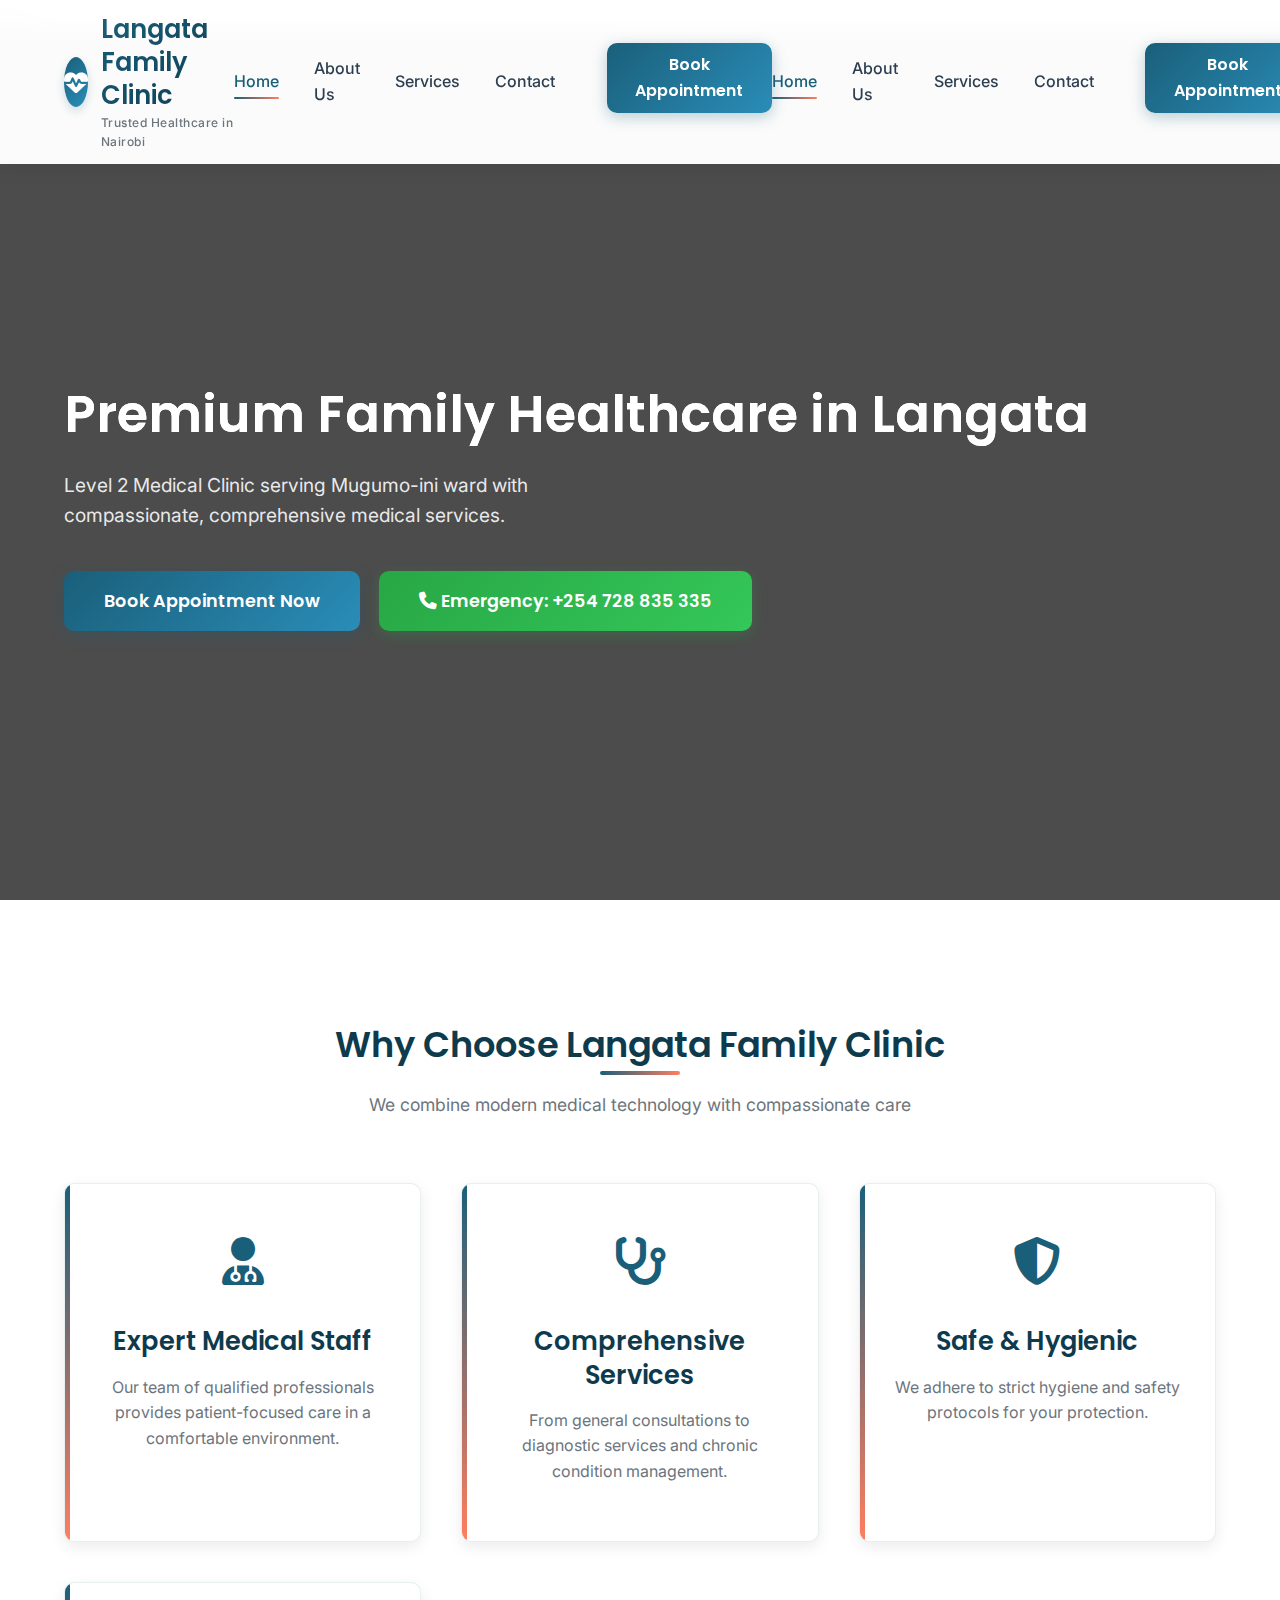
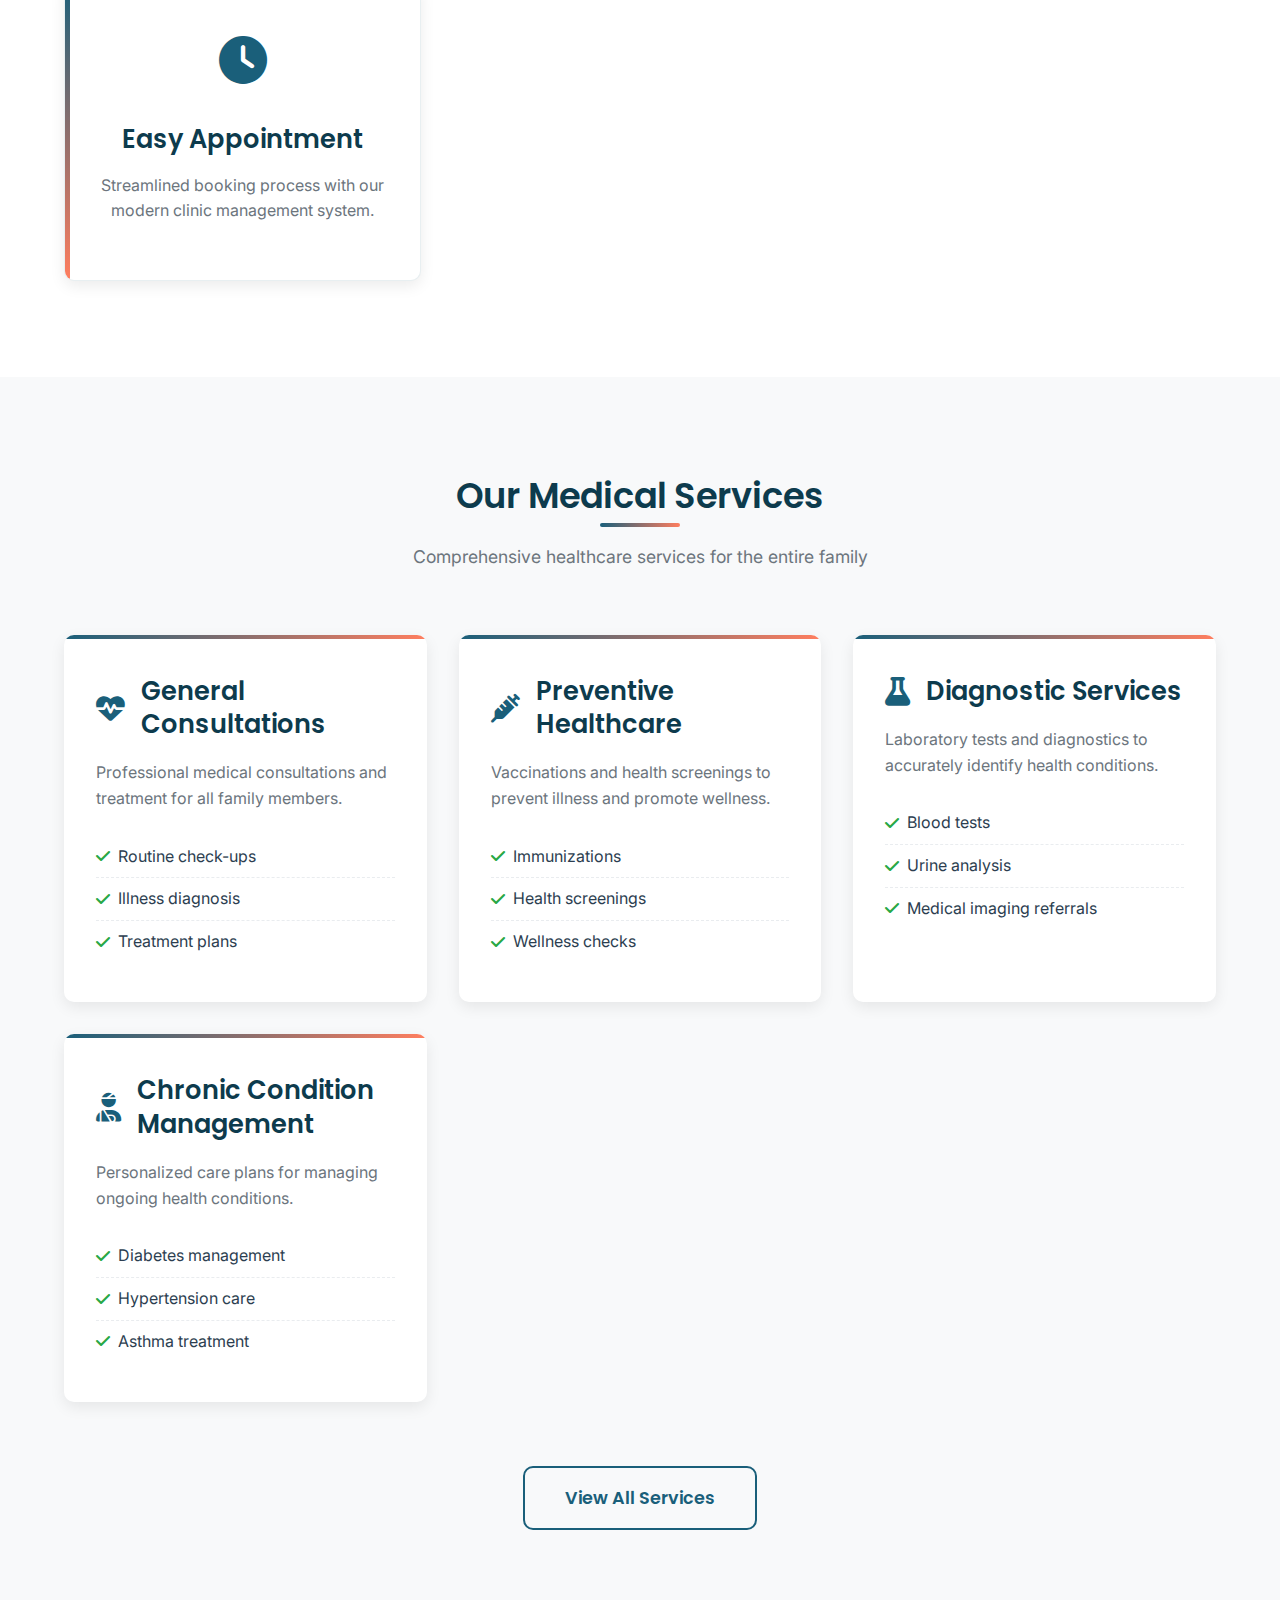
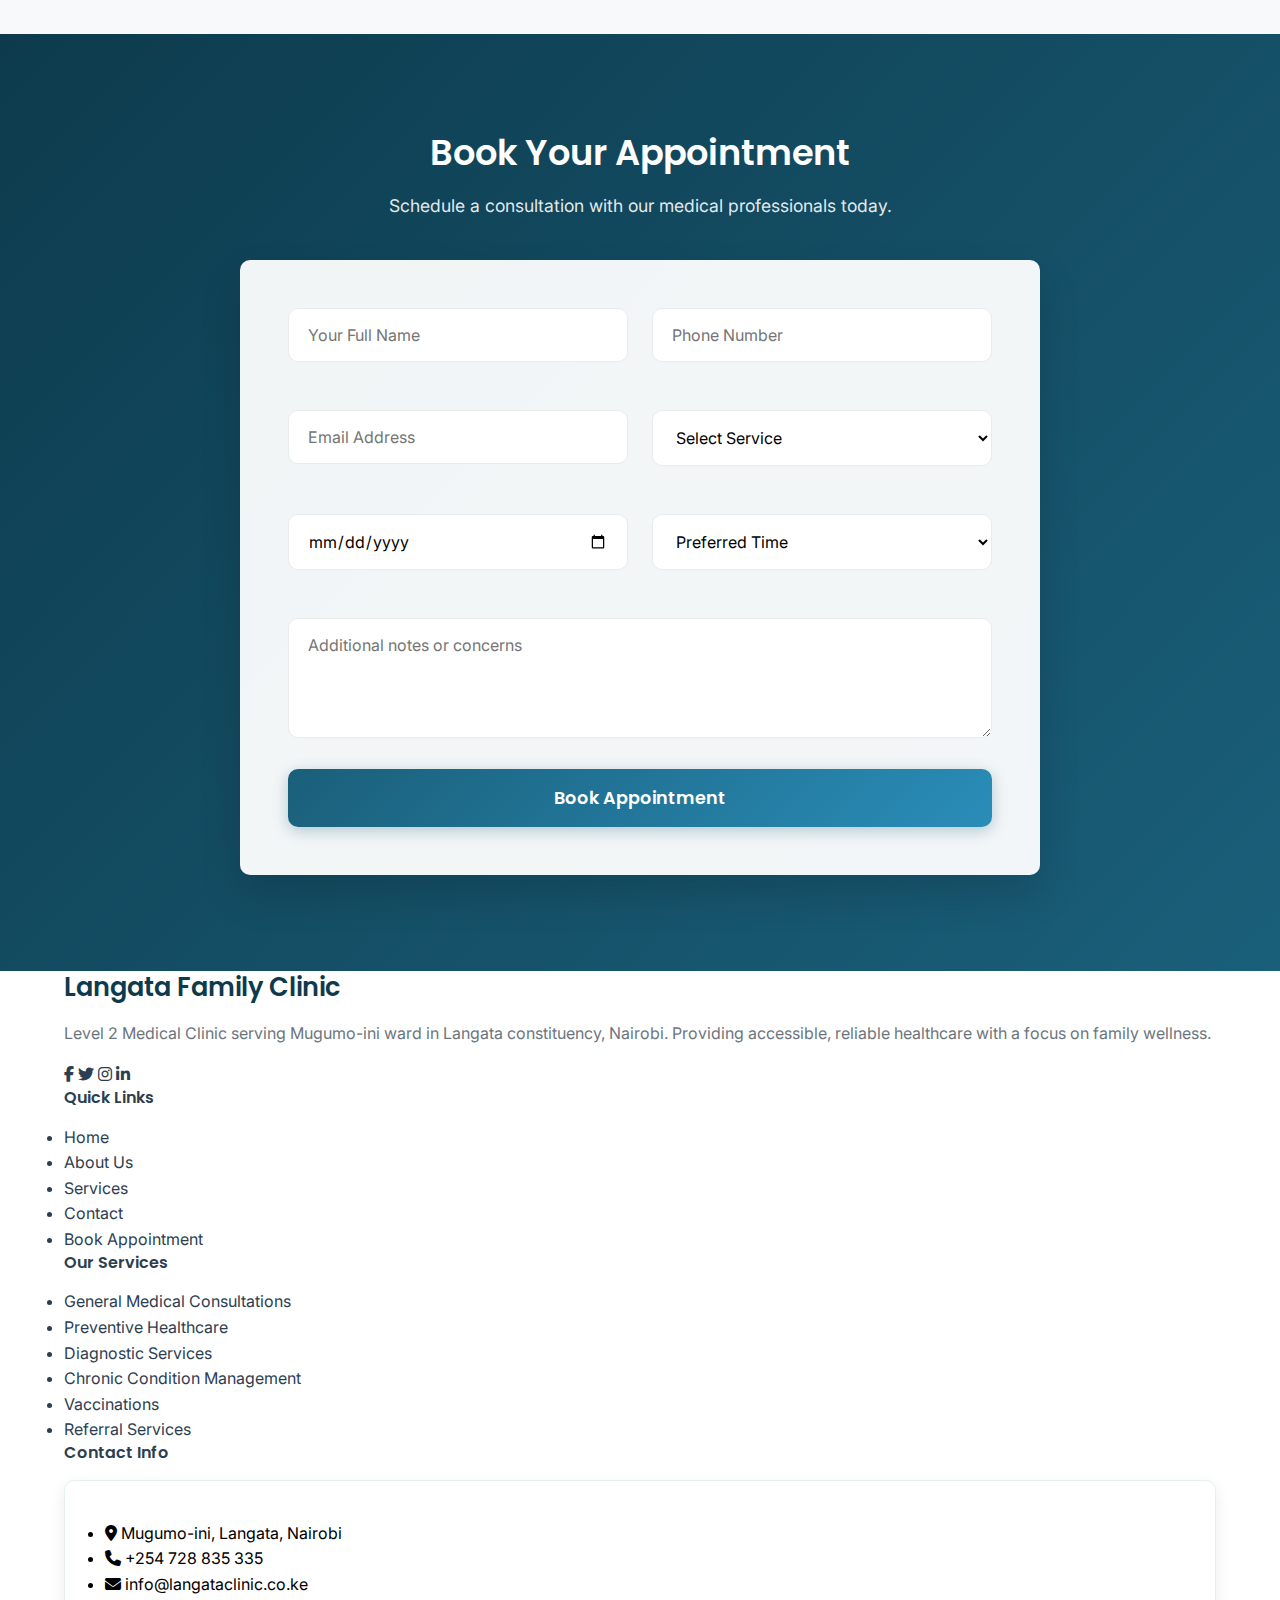
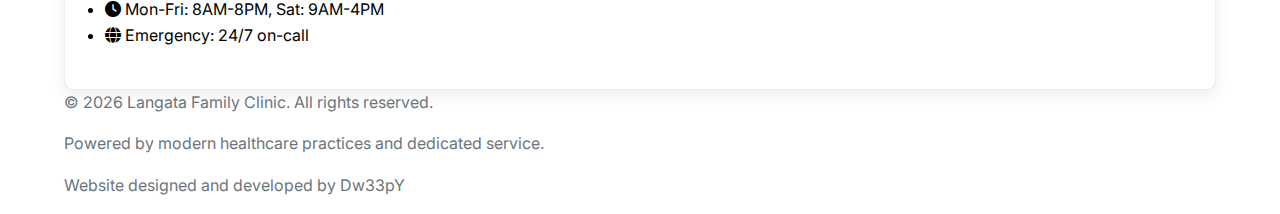
<file: index.html>
<!DOCTYPE html>
<html lang="en">
<head>
    <meta charset="UTF-8">
    <meta name="viewport" content="width=device-width, initial-scale=1.0">
    <title>Langata Family Clinic | Premium Healthcare in Nairobi</title>
    <link rel="stylesheet" href="style.css">
    <link rel="stylesheet" href="https://cdnjs.cloudflare.com/ajax/libs/font-awesome/6.4.0/css/all.min.css">
    <link href="https://fonts.googleapis.com/css2?family=Poppins:wght@300;400;500;600;700&family=Inter:wght@300;400;500;600&display=swap" rel="stylesheet">
    <link rel="icon" type="image/x-icon" href="assets/favicon.ico">
</head>
<body>
    
    <!-- WhatsApp Floating Button -->
    <a href="https://wa.me/254728835335" class="whatsapp-float" target="_blank" aria-label="Chat on WhatsApp">
        <i class="fab fa-whatsapp"></i>
    </a>
    
    <!-- Back to Top Button -->
    <button class="back-to-top" aria-label="Back to top">
        <i class="fas fa-chevron-up"></i>
    </button>
    
    <!-- Mobile Navigation Overlay -->
    <div class="mobile-nav-overlay"></div>
    
    <!-- Header & Navigation -->
    <header class="header">
        <div class="container">
            <div class="logo-container">
                <div class="logo-icon">
                    <i class="fas fa-heartbeat"></i>
                </div>
                <div class="logo-text">
                    <a href="index.html" class="logo">
                        <h1>Langata Family Clinic</h1>
                        <p class="tagline">Trusted Healthcare in Nairobi</p>
                    </a>
                </div>
            </div>
            
            <button class="menu-toggle" aria-label="Toggle navigation menu">
                <i class="fas fa-bars"></i>
            </button>
            
            <!-- Desktop Navigation -->
            <nav class="nav">
                <ul class="nav-list">
                    <li><a href="index.html" class="nav-link active">Home</a></li>
                    <li><a href="about.html" class="nav-link">About Us</a></li>
                    <li><a href="services.html" class="nav-link">Services</a></li>
                    <li><a href="contact.html" class="nav-link">Contact</a></li>
                    <li><a href="#appointment" class="btn btn-primary btn-nav">Book Appointment</a></li>
                </ul>
            </nav>
            
            <!-- Desktop Navigation List (for larger screens) -->
            <ul class="nav-list desktop">
                <li><a href="index.html" class="nav-link active">Home</a></li>
                <li><a href="about.html" class="nav-link">About Us</a></li>
                <li><a href="services.html" class="nav-link">Services</a></li>
                <li><a href="contact.html" class="nav-link">Contact</a></li>
                <li><a href="#appointment" class="btn btn-primary btn-nav">Book Appointment</a></li>
            </ul>
        </div>
    </header>
    <div class="mobile-menu-container">
        <button class="mobile-menu-close">
            <i class="fas fa-times"></i>
        </button>
        <nav class="mobile-nav">
            <ul class="mobile-nav-list">
                <li><a href="index.html" class="mobile-nav-link active">Home</a></li>
                <li><a href="about.html" class="mobile-nav-link">About Us</a></li>
                <li><a href="services.html" class="mobile-nav-link">Services</a></li>
                <li><a href="contact.html" class="mobile-nav-link">Contact</a></li>
                <li><a href="#appointment" class="btn btn-primary btn-block">Book Appointment</a></li>
            </ul>
        </nav>
    </div>
    
    

<!-- Hero Section - Background Image -->
    <section class="hero">
        <div class="container">
            <div class="hero-content">
                <h1 class="hero-title">Premium Family Healthcare in Langata</h1>
                <p class="hero-subtitle">Level 2 Medical Clinic serving Mugumo-ini ward with compassionate, comprehensive medical services.</p>
                <div class="hero-buttons">
                <a href="#appointment" class="btn btn-primary btn-large">Book Appointment Now</a>
                    <a href="tel:+254728835335" class="btn btn-secondary btn-large">
                    <i class="fas fa-phone"></i> Emergency: +254 728 835 335
                    </a>
                </div>
            </div>
            <!-- Remove the hero-image div since we're using background image -->
        </div>
    </section>

    <!-- Features Section -->
    <section class="features">
        <div class="container">
            <div class="section-header">
                <h2>Why Choose Langata Family Clinic</h2>
                <p>We combine modern medical technology with compassionate care</p>
            </div>
            
            <div class="features-grid">
                <div class="feature-card">
                    <div class="feature-icon">
                        <i class="fas fa-user-md"></i>
                    </div>
                    <h3>Expert Medical Staff</h3>
                    <p>Our team of qualified professionals provides patient-focused care in a comfortable environment.</p>
                </div>
                
                <div class="feature-card">
                    <div class="feature-icon">
                        <i class="fas fa-stethoscope"></i>
                    </div>
                    <h3>Comprehensive Services</h3>
                    <p>From general consultations to diagnostic services and chronic condition management.</p>
                </div>
                
                <div class="feature-card">
                    <div class="feature-icon">
                        <i class="fas fa-shield-alt"></i>
                    </div>
                    <h3>Safe & Hygienic</h3>
                    <p>We adhere to strict hygiene and safety protocols for your protection.</p>
                </div>
                
                <div class="feature-card">
                    <div class="feature-icon">
                        <i class="fas fa-clock"></i>
                    </div>
                    <h3>Easy Appointment</h3>
                    <p>Streamlined booking process with our modern clinic management system.</p>
                </div>
            </div>
        </div>
    </section>

    <!-- Services Preview -->
    <section class="services-preview">
        <div class="container">
            <div class="section-header">
                <h2>Our Medical Services</h2>
                <p>Comprehensive healthcare services for the entire family</p>
            </div>
            
            <div class="services-grid">
                <div class="service-card">
                    <h3><i class="fas fa-heartbeat"></i> General Consultations</h3>
                    <p>Professional medical consultations and treatment for all family members.</p>
                    <ul class="service-features">
                        <li><i class="fas fa-check"></i> Routine check-ups</li>
                        <li><i class="fas fa-check"></i> Illness diagnosis</li>
                        <li><i class="fas fa-check"></i> Treatment plans</li>
                    </ul>
                </div>
                
                <div class="service-card">
                    <h3><i class="fas fa-syringe"></i> Preventive Healthcare</h3>
                    <p>Vaccinations and health screenings to prevent illness and promote wellness.</p>
                    <ul class="service-features">
                        <li><i class="fas fa-check"></i> Immunizations</li>
                        <li><i class="fas fa-check"></i> Health screenings</li>
                        <li><i class="fas fa-check"></i> Wellness checks</li>
                    </ul>
                </div>
                
                <div class="service-card">
                    <h3><i class="fas fa-flask"></i> Diagnostic Services</h3>
                    <p>Laboratory tests and diagnostics to accurately identify health conditions.</p>
                    <ul class="service-features">
                        <li><i class="fas fa-check"></i> Blood tests</li>
                        <li><i class="fas fa-check"></i> Urine analysis</li>
                        <li><i class="fas fa-check"></i> Medical imaging referrals</li>
                    </ul>
                </div>
                
                <div class="service-card">
                    <h3><i class="fas fa-user-injured"></i> Chronic Condition Management</h3>
                    <p>Personalized care plans for managing ongoing health conditions.</p>
                    <ul class="service-features">
                        <li><i class="fas fa-check"></i> Diabetes management</li>
                        <li><i class="fas fa-check"></i> Hypertension care</li>
                        <li><i class="fas fa-check"></i> Asthma treatment</li>
                    </ul>
                </div>
            </div>
            
            <div class="text-center">
                <a href="services.html" class="btn btn-outline btn-large">View All Services</a>
            </div>
        </div>
    </section>

    <!-- Appointment Section -->
    <section class="appointment" id="appointment">
        <div class="container">
            <div class="appointment-content">
                <h2>Book Your Appointment</h2>
                <p>Schedule a consultation with our medical professionals today.</p>
                
                <form class="appointment-form">
                    <div class="form-row">
                        <div class="form-group">
                            <input type="text" placeholder="Your Full Name" required>
                        </div>
                        
                        <div class="form-group">
                            <input type="tel" placeholder="Phone Number" required>
                        </div>
                    </div>
                    
                    <div class="form-row">
                        <div class="form-group">
                            <input type="email" placeholder="Email Address">
                        </div>
                        
                        <div class="form-group">
                            <select required>
                                <option value="" disabled selected>Select Service</option>
                                <option value="consultation">General Consultation</option>
                                <option value="vaccination">Vaccination</option>
                                <option value="diagnostic">Diagnostic Test</option>
                                <option value="chronic">Chronic Condition Management</option>
                                <option value="other">Other</option>
                            </select>
                        </div>
                    </div>
                    
                    <div class="form-row">
                        <div class="form-group">
                            <input type="date" required>
                        </div>
                        
                        <div class="form-group">
                            <select>
                                <option value="" disabled selected>Preferred Time</option>
                                <option value="morning">Morning (8AM - 12PM)</option>
                                <option value="afternoon">Afternoon (12PM - 4PM)</option>
                                <option value="evening">Evening (4PM - 8PM)</option>
                            </select>
                        </div>
                    </div>
                    
                    <div class="form-group">
                        <textarea placeholder="Additional notes or concerns"></textarea>
                    </div>
                    
                    <button type="submit" class="btn btn-primary btn-block btn-large">Book Appointment</button>
                </form>
            </div>
        </div>
    </section>

    <!-- Footer -->
    <footer class="footer">
        <div class="container">
            <div class="footer-grid">
                <div class="footer-col">
                    <h3>Langata Family Clinic</h3>
                    <p>Level 2 Medical Clinic serving Mugumo-ini ward in Langata constituency, Nairobi. Providing accessible, reliable healthcare with a focus on family wellness.</p>
                    <div class="social-links">
                        <a href="#" aria-label="Facebook"><i class="fab fa-facebook-f"></i></a>
                        <a href="#" aria-label="Twitter"><i class="fab fa-twitter"></i></a>
                        <a href="#" aria-label="Instagram"><i class="fab fa-instagram"></i></a>
                        <a href="#" aria-label="LinkedIn"><i class="fab fa-linkedin-in"></i></a>
                    </div>
                </div>
                
                <div class="footer-col">
                    <h4>Quick Links</h4>
                    <ul>
                        <li><a href="index.html">Home</a></li>
                        <li><a href="about.html">About Us</a></li>
                        <li><a href="services.html">Services</a></li>
                        <li><a href="contact.html">Contact</a></li>
                        <li><a href="#appointment">Book Appointment</a></li>
                    </ul>
                </div>
                
                <div class="footer-col">
                    <h4 >Our Services</h4>
                    <ul>
                        <li>General Medical Consultations</li>
                        <li>Preventive Healthcare</li>
                        <li>Diagnostic Services</li>
                        <li>Chronic Condition Management</li>
                        <li>Vaccinations</li>
                        <li>Referral Services</li>
                    </ul>
                </div>
                
                <div class="footer-col">
                    <h4>Contact Info</h4>
                    <ul class="contact-info" style="color: black;">
                        <li style="color: black;"><i class="fas fa-map-marker-alt"></i> Mugumo-ini, Langata, Nairobi</li>
                        <li style="color: black;"><i class="fas fa-phone"></i> +254 728 835 335</li>
                        <li style="color: black;"><i class="fas fa-envelope"></i> info@langataclinic.co.ke</li>
                        <li style="color: black;"><i class="fas fa-clock"></i> Mon-Fri: 8AM-8PM, Sat: 9AM-4PM</li>
                        <li style="color: black;"><i class="fas fa-globe"></i> Emergency: 24/7 on-call</li>
                    </ul>
                </div>
            </div>
            
            <div class="footer-bottom">
                <p>&copy; <span id="currentYear"></span> Langata Family Clinic. All rights reserved.</p>
                <p>Powered by modern healthcare practices and dedicated service.</p>
            </div>

            <div class="developer-credit">
            <p>Website designed and developed by <a href="https://github.com/Dw33pY" target="_blank" rel="noopener">Dw33pY</a></p>
            </div>
        </div>
    </footer>

    <script src="main.js"></script>
</body>
</html>
</file>
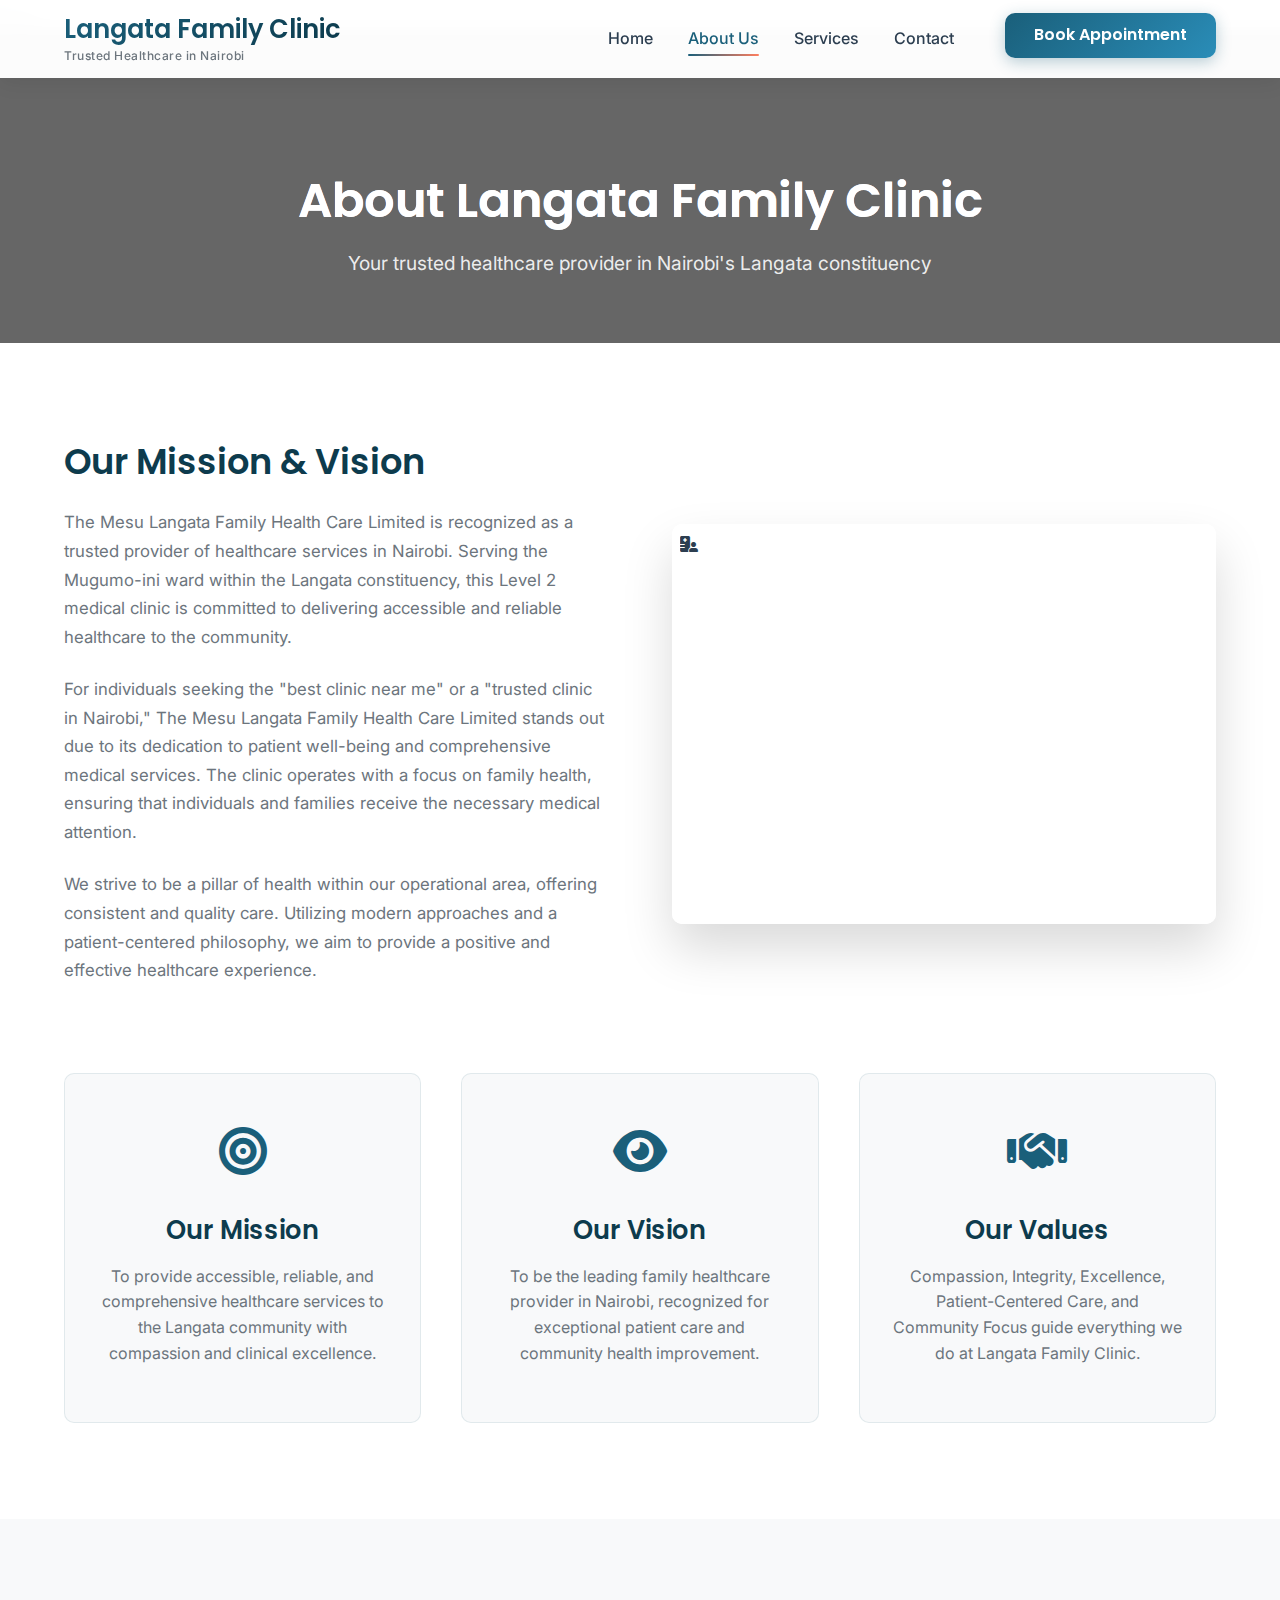
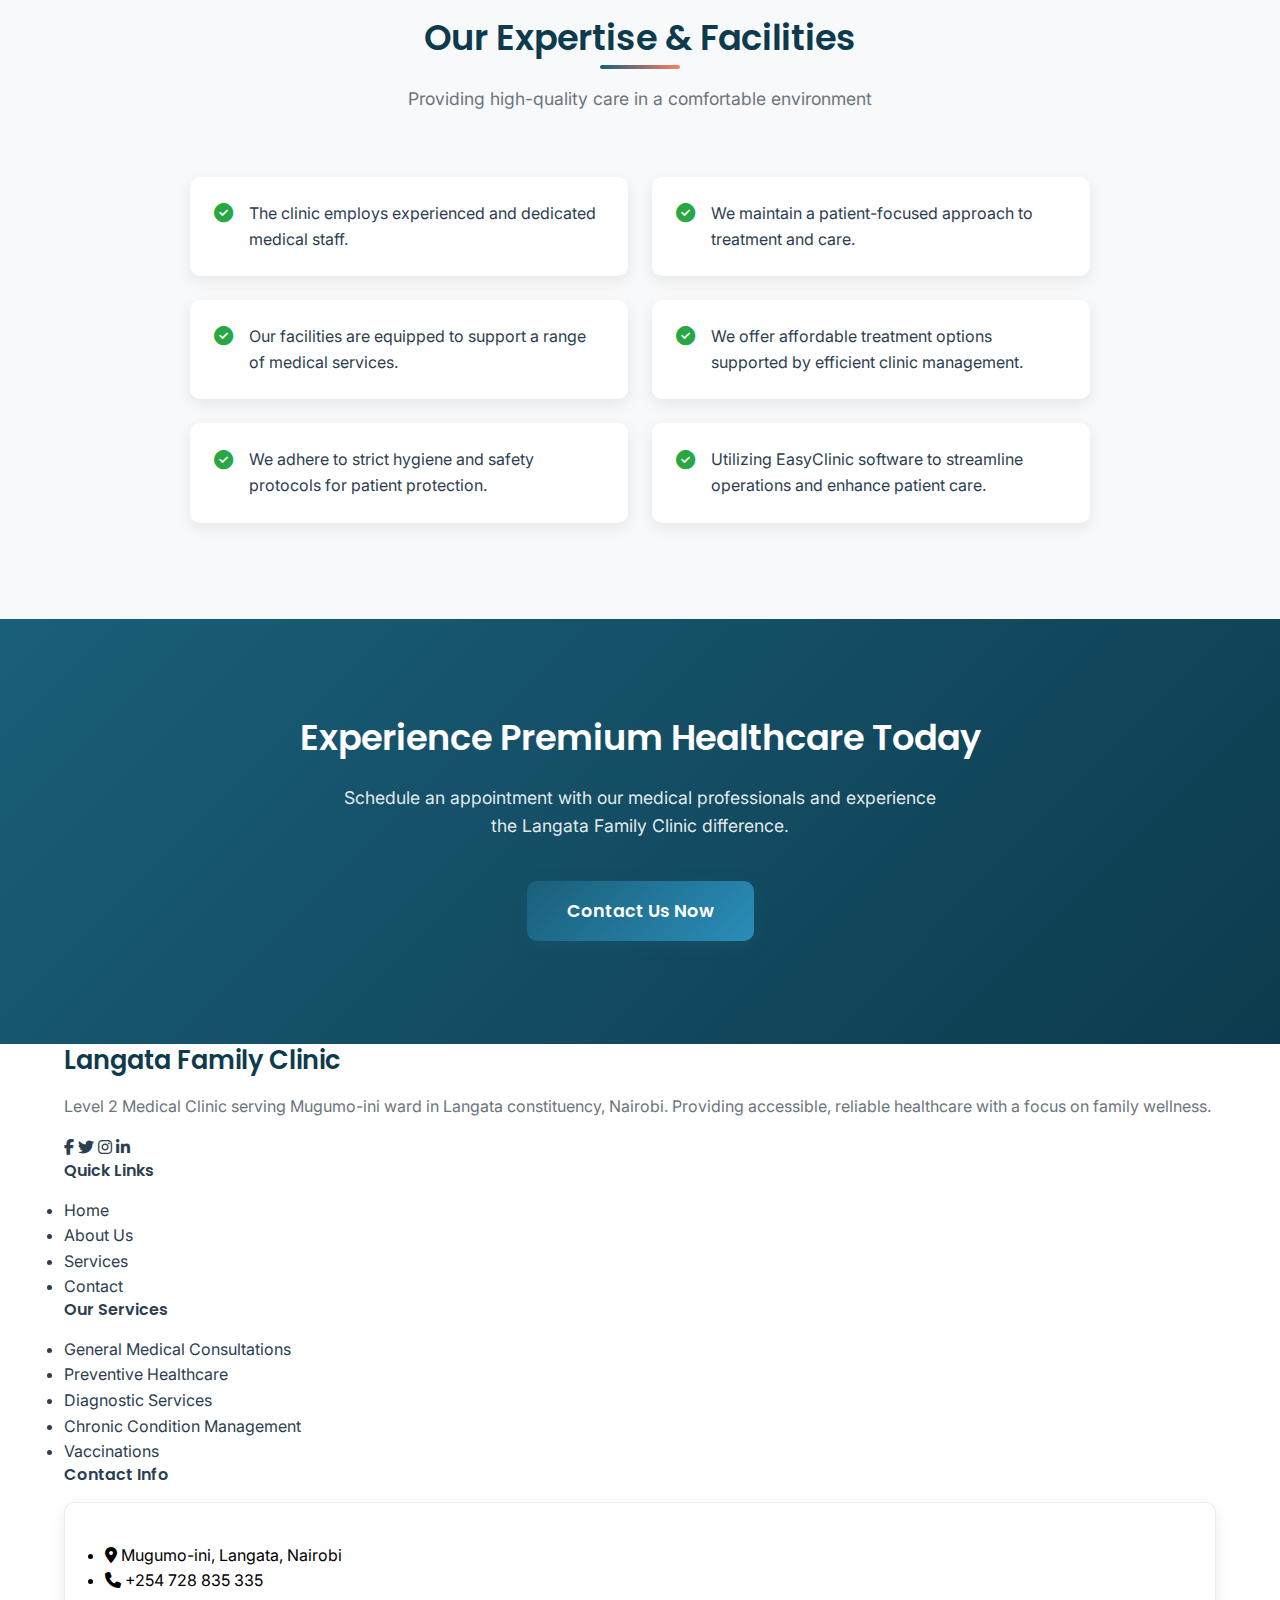
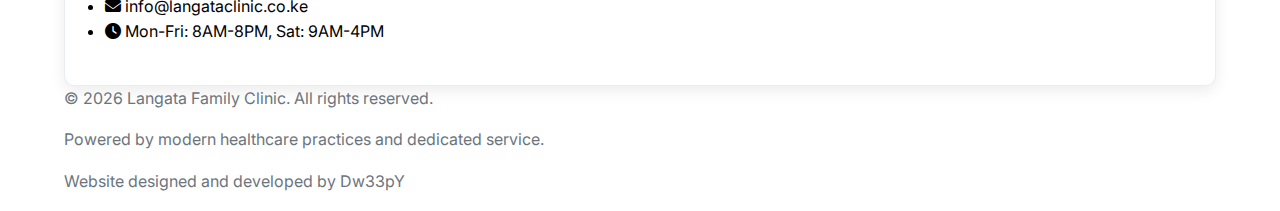
<file: about.html>
<!DOCTYPE html>
<html lang="en">
<head>
    <meta charset="UTF-8">
    <meta name="viewport" content="width=device-width, initial-scale=1.0">
    <title>About Us | Langata Family Clinic</title>
    <link rel="stylesheet" href="style.css">
    <link rel="stylesheet" href="https://cdnjs.cloudflare.com/ajax/libs/font-awesome/6.4.0/css/all.min.css">
    <link href="https://fonts.googleapis.com/css2?family=Poppins:wght@300;400;500;600;700&family=Inter:wght@300;400;500;600&display=swap" rel="stylesheet">
</head>
<body>
    <!-- WhatsApp Floating Button -->
    <a href="https://wa.me/254728835335" class="whatsapp-float" target="_blank" aria-label="Chat on WhatsApp">
        <i class="fab fa-whatsapp"></i>
    </a>
    
    <!-- Back to Top Button -->
    <button class="back-to-top" aria-label="Back to top">
        <i class="fas fa-chevron-up"></i>
    </button>
    
    <!-- Mobile Navigation Overlay -->
    <div class="mobile-nav-overlay"></div>
    
    <!-- Header & Navigation -->
    <header class="header">
        <div class="container">
            <div class="logo-container">
                <a href="index.html" class="logo">
                    <h1><span class="logo-text">Langata Family Clinic</span></h1>
                    <p class="tagline">Trusted Healthcare in Nairobi</p>
                </a>
            </div>
            
            <button class="menu-toggle" aria-label="Toggle navigation menu">
                <i class="fas fa-bars"></i>
            </button>
            
            <nav class="nav">
                <ul class="nav-list">
                    <li><a href="index.html" class="nav-link">Home</a></li>
                    <li><a href="about.html" class="nav-link active">About Us</a></li>
                    <li><a href="services.html" class="nav-link">Services</a></li>
                    <li><a href="contact.html" class="nav-link">Contact</a></li>
                    <li><a href="#appointment" class="btn btn-primary btn-nav">Book Appointment</a></li>
                </ul>
            </nav>
        </div>
    </header>
    <div class="mobile-menu-container">
    <button class="mobile-menu-close">
        <i class="fas fa-times"></i>
    </button>
    <nav class="mobile-nav">
        <ul class="mobile-nav-list">
            <li><a href="index.html" class="mobile-nav-link">Home</a></li>
            <li><a href="about.html" class="mobile-nav-link active">About Us</a></li>
            <li><a href="services.html" class="mobile-nav-link">Services</a></li>
            <li><a href="contact.html" class="mobile-nav-link">Contact</a></li>
            <li><a href="#appointment" class="btn btn-primary btn-block">Book Appointment</a></li>
        </ul>
    </nav>
</div>

    <!-- Page Header -->
    <section class="page-header">
        <div class="container">
            <h1>About Langata Family Clinic</h1>
            <p>Your trusted healthcare provider in Nairobi's Langata constituency</p>
        </div>
    </section>

    <!-- About Content -->
    <section class="about-content">
        <div class="container">
            <div class="about-grid">
                <div class="about-text">
                    <h2>Our Mission & Vision</h2>
                    <p>The Mesu Langata Family Health Care Limited is recognized as a trusted provider of healthcare services in Nairobi. Serving the Mugumo-ini ward within the Langata constituency, this Level 2 medical clinic is committed to delivering accessible and reliable healthcare to the community.</p>
                    
                    <p>For individuals seeking the "best clinic near me" or a "trusted clinic in Nairobi," The Mesu Langata Family Health Care Limited stands out due to its dedication to patient well-being and comprehensive medical services. The clinic operates with a focus on family health, ensuring that individuals and families receive the necessary medical attention.</p>
                    
                    <p>We strive to be a pillar of health within our operational area, offering consistent and quality care. Utilizing modern approaches and a patient-centered philosophy, we aim to provide a positive and effective healthcare experience.</p>
                </div>
                
                <div class="about-image">
                    <div class="image-placeholder about-img">
                        <i class="fas fa-hospital-user"></i>
                    </div>
                </div>
            </div>
            
            <div class="mission-vision">
                <div class="mission-card">
                    <div class="mission-icon">
                        <i class="fas fa-bullseye"></i>
                    </div>
                    <h3>Our Mission</h3>
                    <p>To provide accessible, reliable, and comprehensive healthcare services to the Langata community with compassion and clinical excellence.</p>
                </div>
                
                <div class="mission-card">
                    <div class="mission-icon">
                        <i class="fas fa-eye"></i>
                    </div>
                    <h3>Our Vision</h3>
                    <p>To be the leading family healthcare provider in Nairobi, recognized for exceptional patient care and community health improvement.</p>
                </div>
                
                <div class="mission-card">
                    <div class="mission-icon">
                        <i class="fas fa-handshake"></i>
                    </div>
                    <h3>Our Values</h3>
                    <p>Compassion, Integrity, Excellence, Patient-Centered Care, and Community Focus guide everything we do at Langata Family Clinic.</p>
                </div>
            </div>
        </div>
    </section>

    <!-- Expertise Section -->
    <section class="expertise">
        <div class="container">
            <div class="section-header">
                <h2>Our Expertise & Facilities</h2>
                <p>Providing high-quality care in a comfortable environment</p>
            </div>
            
            <div class="expertise-list">
                <div class="expertise-item">
                    <i class="fas fa-check-circle"></i>
                    <p>The clinic employs experienced and dedicated medical staff.</p>
                </div>
                
                <div class="expertise-item">
                    <i class="fas fa-check-circle"></i>
                    <p>We maintain a patient-focused approach to treatment and care.</p>
                </div>
                
                <div class="expertise-item">
                    <i class="fas fa-check-circle"></i>
                    <p>Our facilities are equipped to support a range of medical services.</p>
                </div>
                
                <div class="expertise-item">
                    <i class="fas fa-check-circle"></i>
                    <p>We offer affordable treatment options supported by efficient clinic management.</p>
                </div>
                
                <div class="expertise-item">
                    <i class="fas fa-check-circle"></i>
                    <p>We adhere to strict hygiene and safety protocols for patient protection.</p>
                </div>
                
                <div class="expertise-item">
                    <i class="fas fa-check-circle"></i>
                    <p>Utilizing EasyClinic software to streamline operations and enhance patient care.</p>
                </div>
            </div>
        </div>
    </section>

    <!-- CTA Section -->
    <section class="cta">
        <div class="container">
            <h2>Experience Premium Healthcare Today</h2>
            <p>Schedule an appointment with our medical professionals and experience the Langata Family Clinic difference.</p>
            <a href="contact.html" class="btn btn-primary btn-large">Contact Us Now</a>
        </div>
    </section>

    <!-- Footer -->
    <footer class="footer">
        <div class="container">
            <div class="footer-grid">
                <div class="footer-col">
                    <h3>Langata Family Clinic</h3>
                    <p>Level 2 Medical Clinic serving Mugumo-ini ward in Langata constituency, Nairobi. Providing accessible, reliable healthcare with a focus on family wellness.</p>
                    <div class="social-links">
                        <a href="#" aria-label="Facebook"><i class="fab fa-facebook-f"></i></a>
                        <a href="#" aria-label="Twitter"><i class="fab fa-twitter"></i></a>
                        <a href="#" aria-label="Instagram"><i class="fab fa-instagram"></i></a>
                        <a href="#" aria-label="LinkedIn"><i class="fab fa-linkedin-in"></i></a>
                    </div>
                </div>
                
                <div class="footer-col">
                    <h4>Quick Links</h4>
                    <ul>
                        <li><a href="index.html">Home</a></li>
                        <li><a href="about.html">About Us</a></li>
                        <li><a href="services.html">Services</a></li>
                        <li><a href="contact.html">Contact</a></li>
                    </ul>
                </div>
                
                <div class="footer-col">
                    <h4>Our Services</h4>
                    <ul>
                        <li>General Medical Consultations</li>
                        <li>Preventive Healthcare</li>
                        <li>Diagnostic Services</li>
                        <li>Chronic Condition Management</li>
                        <li>Vaccinations</li>
                    </ul>
                </div>
                
                <div class="footer-col">
                    <h4>Contact Info</h4>
                    <ul class="contact-info">
                        <li style="color: black;"><i class="fas fa-map-marker-alt"></i> Mugumo-ini, Langata, Nairobi</li>
                        <li style="color: black;"><i class="fas fa-phone"></i> +254 728 835 335</li>
                        <li style="color: black;"><i class="fas fa-envelope"></i> info@langataclinic.co.ke</li>
                        <li style="color: black;"><i class="fas fa-clock"></i> Mon-Fri: 8AM-8PM, Sat: 9AM-4PM</li>
                    </ul>
                </div>
            </div>
            
            <div class="footer-bottom">
                <p>&copy; <span id="currentYear"></span> Langata Family Clinic. All rights reserved.</p>
                <p>Powered by modern healthcare practices and dedicated service.</p>
            </div>
            <div class="developer-credit">
            <p>Website designed and developed by <a href="https://github.com/Dw33pY" target="_blank" rel="noopener">Dw33pY</a></p>
            </div>
        </div>
    </footer>

    <script src="main.js"></script>
</body>
  </html>
</file>
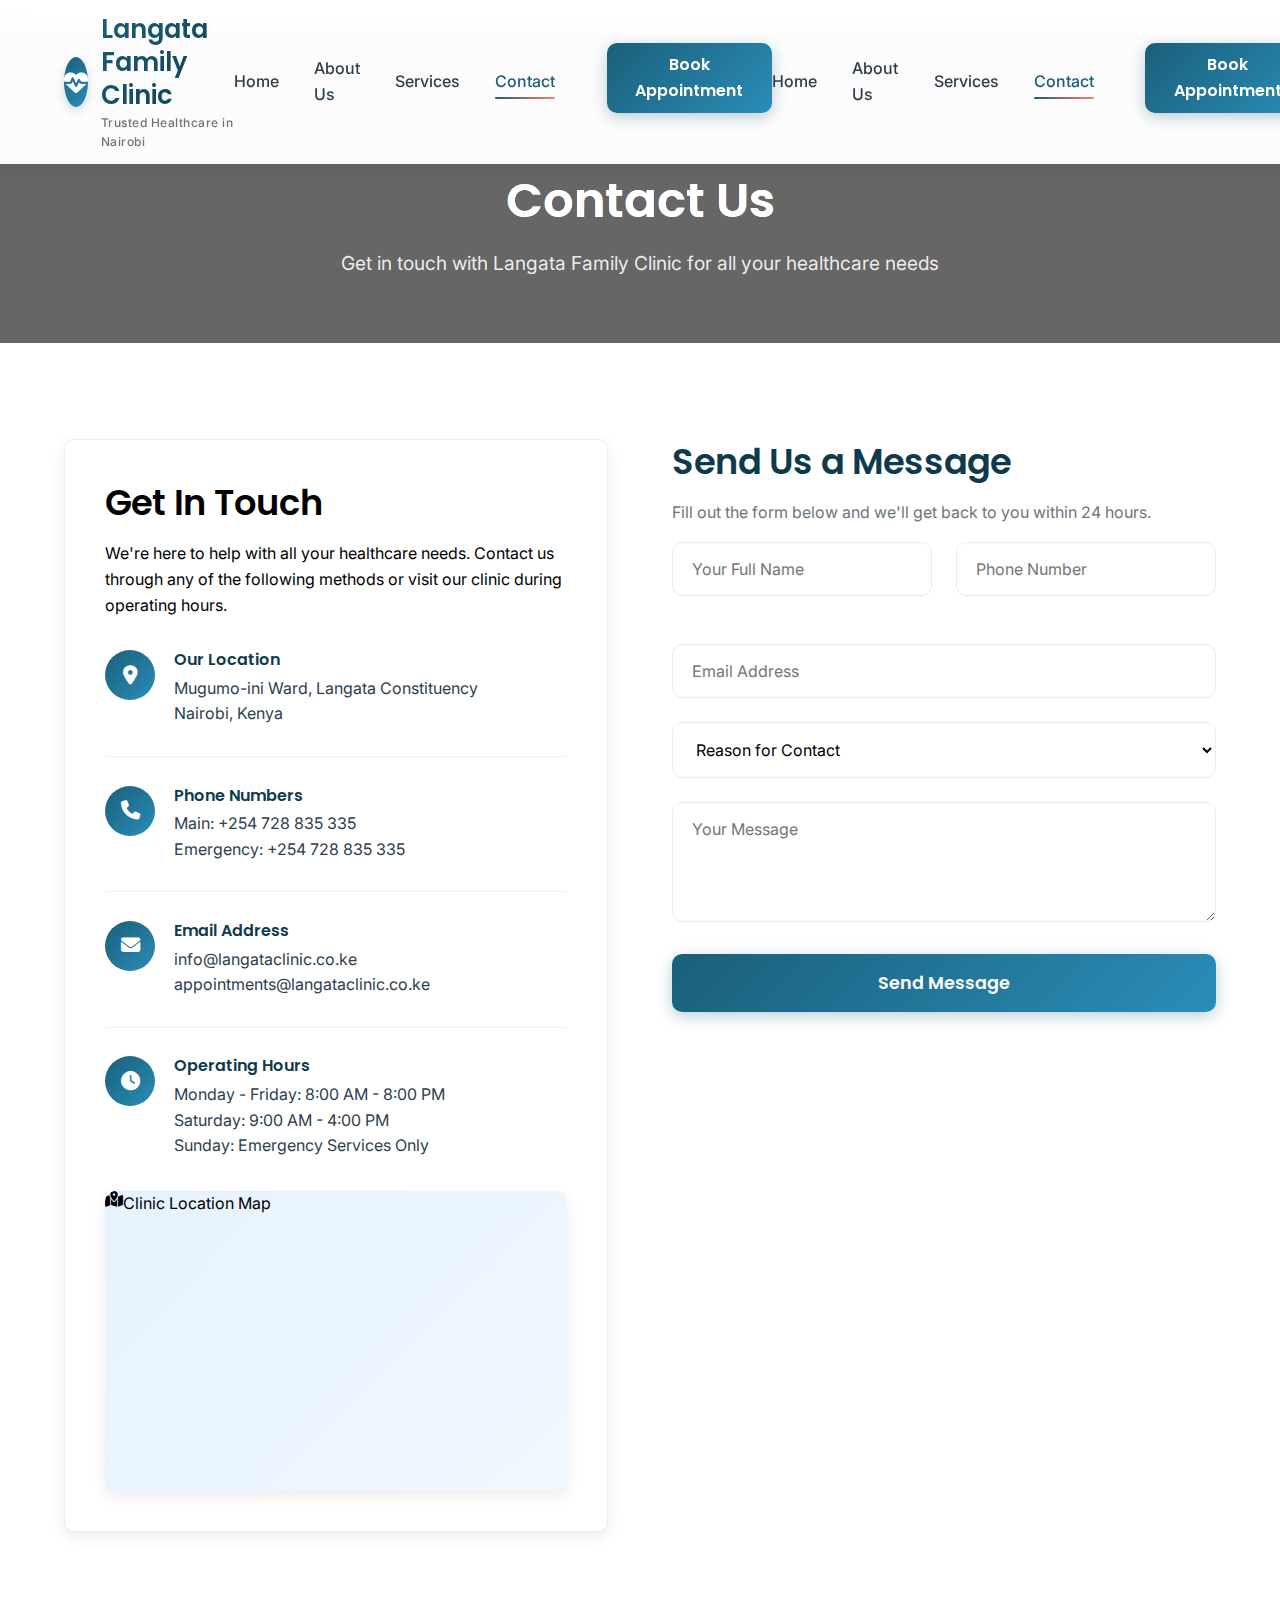
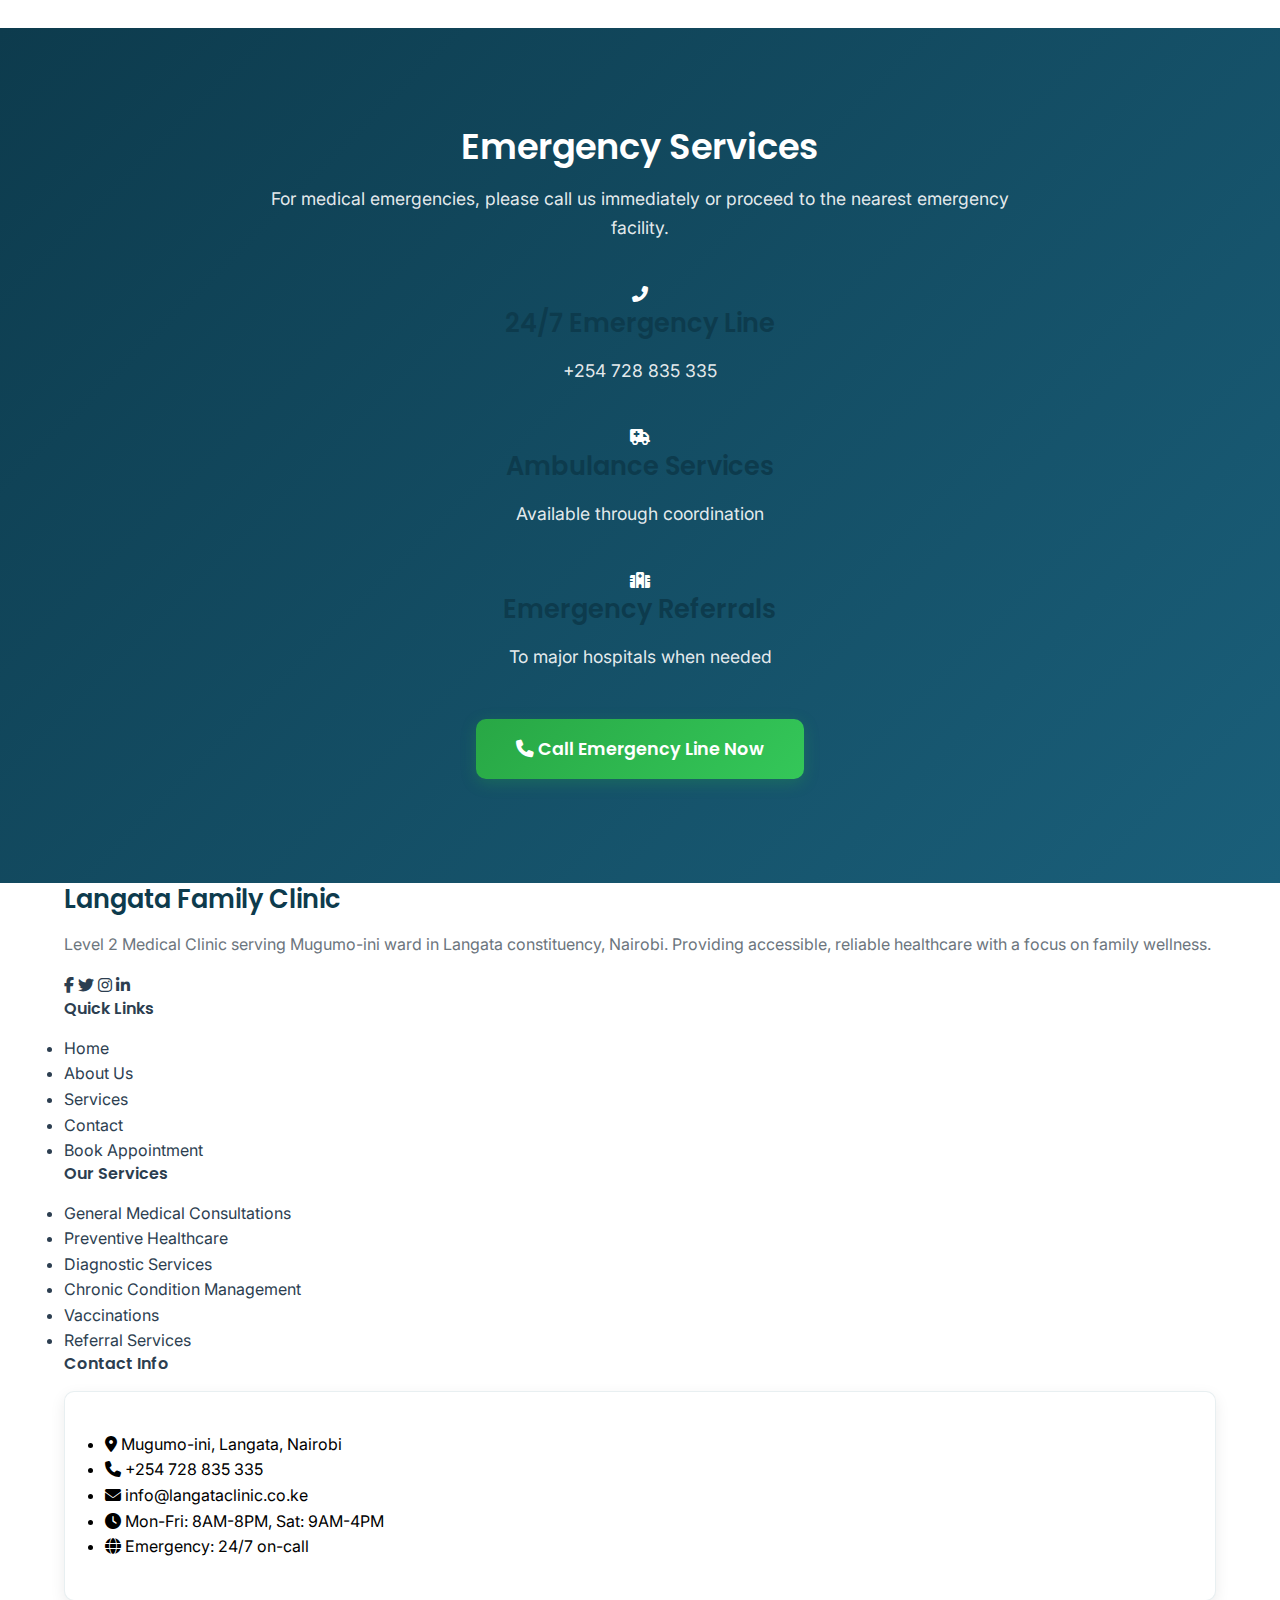
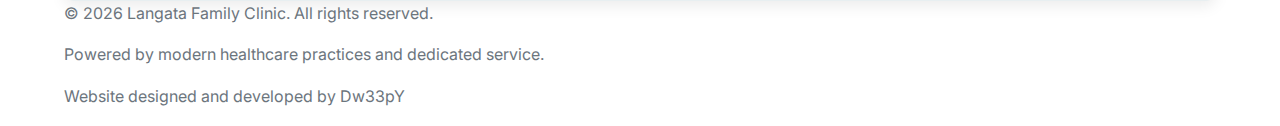
<file: contact.html>
<!DOCTYPE html>
<html lang="en">
<head>
    <meta charset="UTF-8">
    <meta name="viewport" content="width=device-width, initial-scale=1.0">
    <title>Contact Us | Langata Family Clinic</title>
    <link rel="stylesheet" href="style.css">
    <link rel="stylesheet" href="https://cdnjs.cloudflare.com/ajax/libs/font-awesome/6.4.0/css/all.min.css">
    <link href="https://fonts.googleapis.com/css2?family=Poppins:wght@300;400;500;600;700&family=Inter:wght@300;400;500;600&display=swap" rel="stylesheet">
</head>
<body>
    <!-- WhatsApp Floating Button -->
    <a href="https://wa.me/254728835335" class="whatsapp-float" target="_blank" aria-label="Chat on WhatsApp">
        <i class="fab fa-whatsapp"></i>
    </a>
    
    <!-- Back to Top Button -->
    <button class="back-to-top" aria-label="Back to top">
        <i class="fas fa-chevron-up"></i>
    </button>
    
    <!-- Mobile Navigation Overlay -->
    <div class="mobile-nav-overlay"></div>
    
    <!-- Header & Navigation -->
    <header class="header">
        <div class="container">
            <div class="logo-container">
                <div class="logo-icon">
                    <i class="fas fa-heartbeat"></i>
                </div>
                <div class="logo-text">
                    <a href="index.html" class="logo">
                        <h1>Langata Family Clinic</h1>
                        <p class="tagline">Trusted Healthcare in Nairobi</p>
                    </a>
                </div>
            </div>
            
            <button class="menu-toggle" aria-label="Toggle navigation menu">
                <i class="fas fa-bars"></i>
            </button>
            
            <!-- Desktop Navigation -->
            <nav class="nav">
                <ul class="nav-list">
                    <li><a href="index.html" class="nav-link">Home</a></li>
                    <li><a href="about.html" class="nav-link">About Us</a></li>
                    <li><a href="services.html" class="nav-link">Services</a></li>
                    <li><a href="contact.html" class="nav-link active">Contact</a></li>
                    <li><a href="#appointment" class="btn btn-primary btn-nav">Book Appointment</a></li>
                </ul>
            </nav>
            
            <!-- Desktop Navigation List (for larger screens) -->
            <ul class="nav-list desktop">
                <li><a href="index.html" class="nav-link">Home</a></li>
                <li><a href="about.html" class="nav-link">About Us</a></li>
                <li><a href="services.html" class="nav-link">Services</a></li>
                <li><a href="contact.html" class="nav-link active">Contact</a></li>
                <li><a href="#appointment" class="btn btn-primary btn-nav">Book Appointment</a></li>
            </ul>
        </div>
    </header>
    <div class="mobile-menu-container">
    <button class="mobile-menu-close">
        <i class="fas fa-times"></i>
    </button>
    <nav class="mobile-nav">
        <ul class="mobile-nav-list">
            <li><a href="index.html" class="mobile-nav-link">Home</a></li>
            <li><a href="about.html" class="mobile-nav-link">About Us</a></li>
            <li><a href="services.html" class="mobile-nav-link">Services</a></li>
            <li><a href="contact.html" class="mobile-nav-link active">Contact</a></li>
            <li><a href="#appointment" class="btn btn-primary btn-block">Book Appointment</a></li>
        </ul>
    </nav>
</div>

    <!-- Page Header -->
    <section class="page-header">
        <div class="container">
            <h1>Contact Us</h1>
            <p>Get in touch with Langata Family Clinic for all your healthcare needs</p>
        </div>
    </section>

    <!-- Contact Page Content -->
    <section class="contact-page">
        <div class="container">
            <div class="contact-grid">
                <div class="contact-info">
                    <h2>Get In Touch</h2>
                    <p>We're here to help with all your healthcare needs. Contact us through any of the following methods or visit our clinic during operating hours.</p>
                    
                    <div class="contact-details">
                        <div class="contact-item">
                            <div class="contact-icon">
                                <i class="fas fa-map-marker-alt"></i>
                            </div>
                            <div class="contact-text">
                                <h4>Our Location</h4>
                                <p>Mugumo-ini Ward, Langata Constituency<br>Nairobi, Kenya</p>
                            </div>
                        </div>
                        
                        <div class="contact-item">
                            <div class="contact-icon">
                                <i class="fas fa-phone"></i>
                            </div>
                            <div class="contact-text">
                                <h4>Phone Numbers</h4>
                                <p>Main: +254 728 835 335<br>Emergency: +254 728 835 335</p>
                            </div>
                        </div>
                        
                        <div class="contact-item">
                            <div class="contact-icon">
                                <i class="fas fa-envelope"></i>
                            </div>
                            <div class="contact-text">
                                <h4>Email Address</h4>
                                <p>info@langataclinic.co.ke<br>appointments@langataclinic.co.ke</p>
                            </div>
                        </div>
                        
                        <div class="contact-item">
                            <div class="contact-icon">
                                <i class="fas fa-clock"></i>
                            </div>
                            <div class="contact-text">
                                <h4>Operating Hours</h4>
                                <p>Monday - Friday: 8:00 AM - 8:00 PM<br>Saturday: 9:00 AM - 4:00 PM<br>Sunday: Emergency Services Only</p>
                            </div>
                        </div>
                    </div>
                    
                    <div class="map-container">
                        <div class="map-placeholder">
                            <i class="fas fa-map-marked-alt"></i>
                            <span>Clinic Location Map</span>
                        </div>
                    </div>
                </div>
                
                <!-- Contact Form Section -->
                <div class="contact-form-section" id="appointment">
                    <h2>Send Us a Message</h2>
                    <p>Fill out the form below and we'll get back to you within 24 hours.</p>
    
                    <form class="contact-form">
                        <div class="form-row">
                        <div class="form-group">
                        <input type="text" placeholder="Your Full Name" required>
                </div>
            
                    <div class="form-group">
                        <input type="tel" placeholder="Phone Number" required>
                    </div>
            </div>
        
            <div class="form-group">
                <input type="email" placeholder="Email Address" required>
            </div>
        
            <div class="form-group">
                <select required>
                    <option value="" disabled selected>Reason for Contact</option>
                    <option value="appointment">Book Appointment</option>
                    <option value="inquiry">General Inquiry</option>
                    <option value="feedback">Feedback</option>
                    <option value="emergency">Emergency</option>
                    <option value="other">Other</option>
                </select>
            </div>
        
            <div class="form-group">
                <textarea placeholder="Your Message" required rows="4"></textarea>
            </div>
        
                    <button type="submit" class="btn btn-primary btn-block btn-large">Send Message</button>
                    </form>
                </div>
            </div>
        </div>
    </section>

    <!-- Emergency Section -->
    <section class="appointment">
        <div class="container">
            <div class="appointment-content">
                <h2>Emergency Services</h2>
                <p>For medical emergencies, please call us immediately or proceed to the nearest emergency facility.</p>
                
                <div class="emergency-contact">
                    <div class="emergency-item">
                        <i class="fas fa-phone-alt"></i>
                        <h3>24/7 Emergency Line</h3>
                        <p>+254 728 835 335</p>
                    </div>
                    
                    <div class="emergency-item">
                        <i class="fas fa-ambulance"></i>
                        <h3>Ambulance Services</h3>
                        <p>Available through coordination</p>
                    </div>
                    
                    <div class="emergency-item">
                        <i class="fas fa-hospital"></i>
                        <h3>Emergency Referrals</h3>
                        <p>To major hospitals when needed</p>
                    </div>
                </div>
                
                <div class="text-center" style="margin-top: 3rem;">
                    <a href="tel:+254728835335" class="btn btn-secondary btn-large">
                        <i class="fas fa-phone"></i> Call Emergency Line Now
                    </a>
                </div>
            </div>
        </div>
    </section>

    <!-- Footer -->
    <footer class="footer">
        <div class="container">
            <div class="footer-grid">
                <div class="footer-col">
                    <h3>Langata Family Clinic</h3>
                    <p>Level 2 Medical Clinic serving Mugumo-ini ward in Langata constituency, Nairobi. Providing accessible, reliable healthcare with a focus on family wellness.</p>
                    <div class="social-links">
                        <a href="#" aria-label="Facebook"><i class="fab fa-facebook-f"></i></a>
                        <a href="#" aria-label="Twitter"><i class="fab fa-twitter"></i></a>
                        <a href="#" aria-label="Instagram"><i class="fab fa-instagram"></i></a>
                        <a href="#" aria-label="LinkedIn"><i class="fab fa-linkedin-in"></i></a>
                    </div>
                </div>
                
                <div class="footer-col">
                    <h4>Quick Links</h4>
                    <ul>
                        <li><a href="index.html">Home</a></li>
                        <li><a href="about.html">About Us</a></li>
                        <li><a href="services.html">Services</a></li>
                        <li><a href="contact.html">Contact</a></li>
                        <li><a href="#appointment">Book Appointment</a></li>
                    </ul>
                </div>
                
                <div class="footer-col">
                    <h4>Our Services</h4>
                    <ul>
                        <li>General Medical Consultations</li>
                        <li>Preventive Healthcare</li>
                        <li>Diagnostic Services</li>
                        <li>Chronic Condition Management</li>
                        <li>Vaccinations</li>
                        <li>Referral Services</li>
                    </ul>
                </div>
                
                <div class="footer-col">
                    <h4>Contact Info</h4>
                    <ul class="contact-info">
                        <li style="color: black;"><i class="fas fa-map-marker-alt"></i> Mugumo-ini, Langata, Nairobi</li>
                        <li style="color: black;"><i class="fas fa-phone"></i> +254 728 835 335</li>
                        <li style="color: black;"><i class="fas fa-envelope"></i> info@langataclinic.co.ke</li>
                        <li style="color: black;"><i class="fas fa-clock"></i> Mon-Fri: 8AM-8PM, Sat: 9AM-4PM</li>
                        <li style="color: black;"><i class="fas fa-globe"></i> Emergency: 24/7 on-call</li>
                    </ul>
                </div>
            </div>
            
            <div class="footer-bottom">
                <p>&copy; <span id="currentYear"></span> Langata Family Clinic. All rights reserved.</p>
                <p>Powered by modern healthcare practices and dedicated service.</p>
            </div>
            <div class="developer-credit">
                <p>Website designed and developed by <a href="https://github.com/Dw33pY" target="_blank" rel="noopener">Dw33pY</a></p>
            </div>
        </div>
    </footer>

    <script src="main.js"></script>
    
    <!--<style>
        .emergency-contact {
            display: grid;
            grid-template-columns: repeat(auto-fit, minmax(250px, 1fr));
            gap: 2rem;
            margin-top: 3rem;
        }
        
        .emergency-item {
            background: rgba(255, 255, 255, 0.1);
            padding: 2rem;
            border-radius: var(--border-radius);
            text-align: center;
            backdrop-filter: blur(10px);
            border: 1px solid rgba(255, 255, 255, 0.2);
        }
        
        .emergency-item i {
            font-size: 2.5rem;
            margin-bottom: 1rem;
            color: white;
        }
        
        .emergency-item h3 {
            color: white;
            margin-bottom: 0.5rem;
        }
        
        .emergency-item p {
            color: rgba(255, 255, 255, 0.9);
            margin-bottom: 0;
            font-size: 1.1rem;
        }
        
        .contact-form-section {
            background-color: var(--light);
            padding: 2.5rem;
            border-radius: var(--border-radius);
            box-shadow: var(--shadow);
        }
    </style>-->
</body>
                                  </html>
</file>
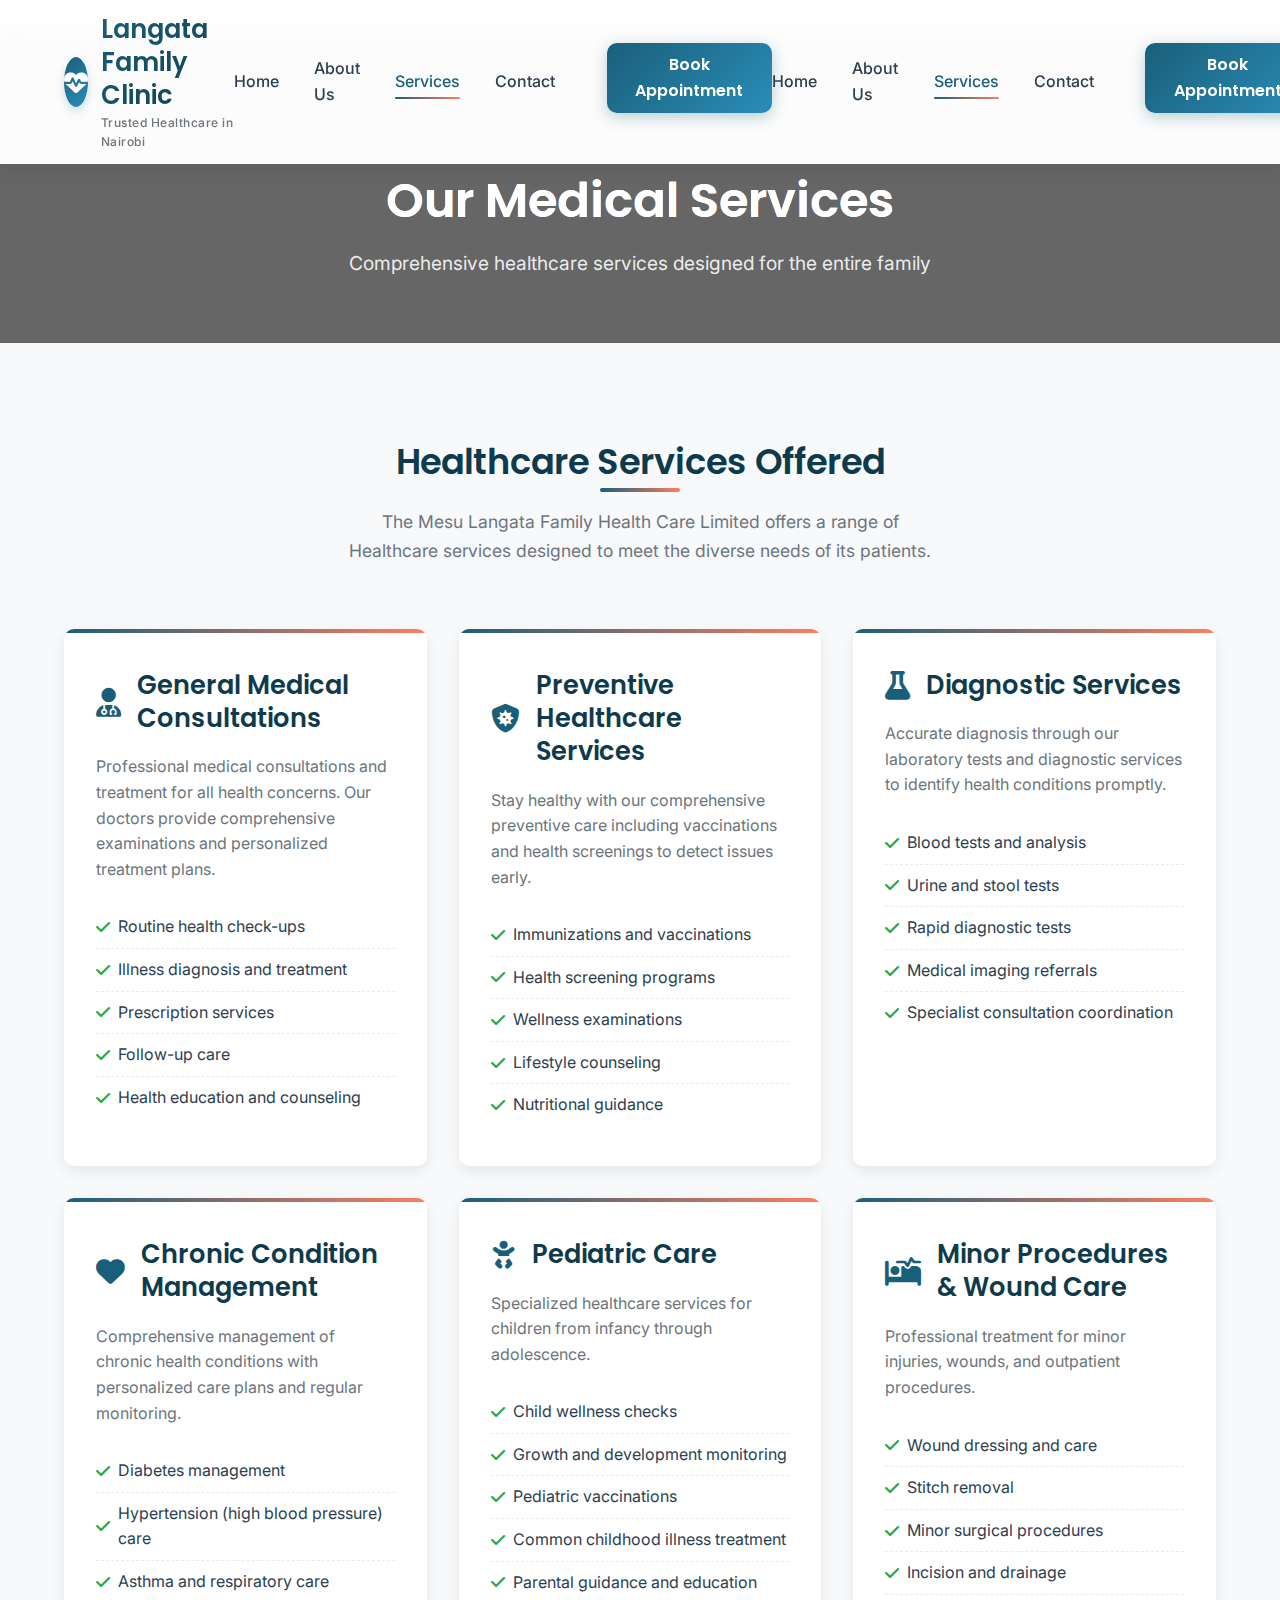
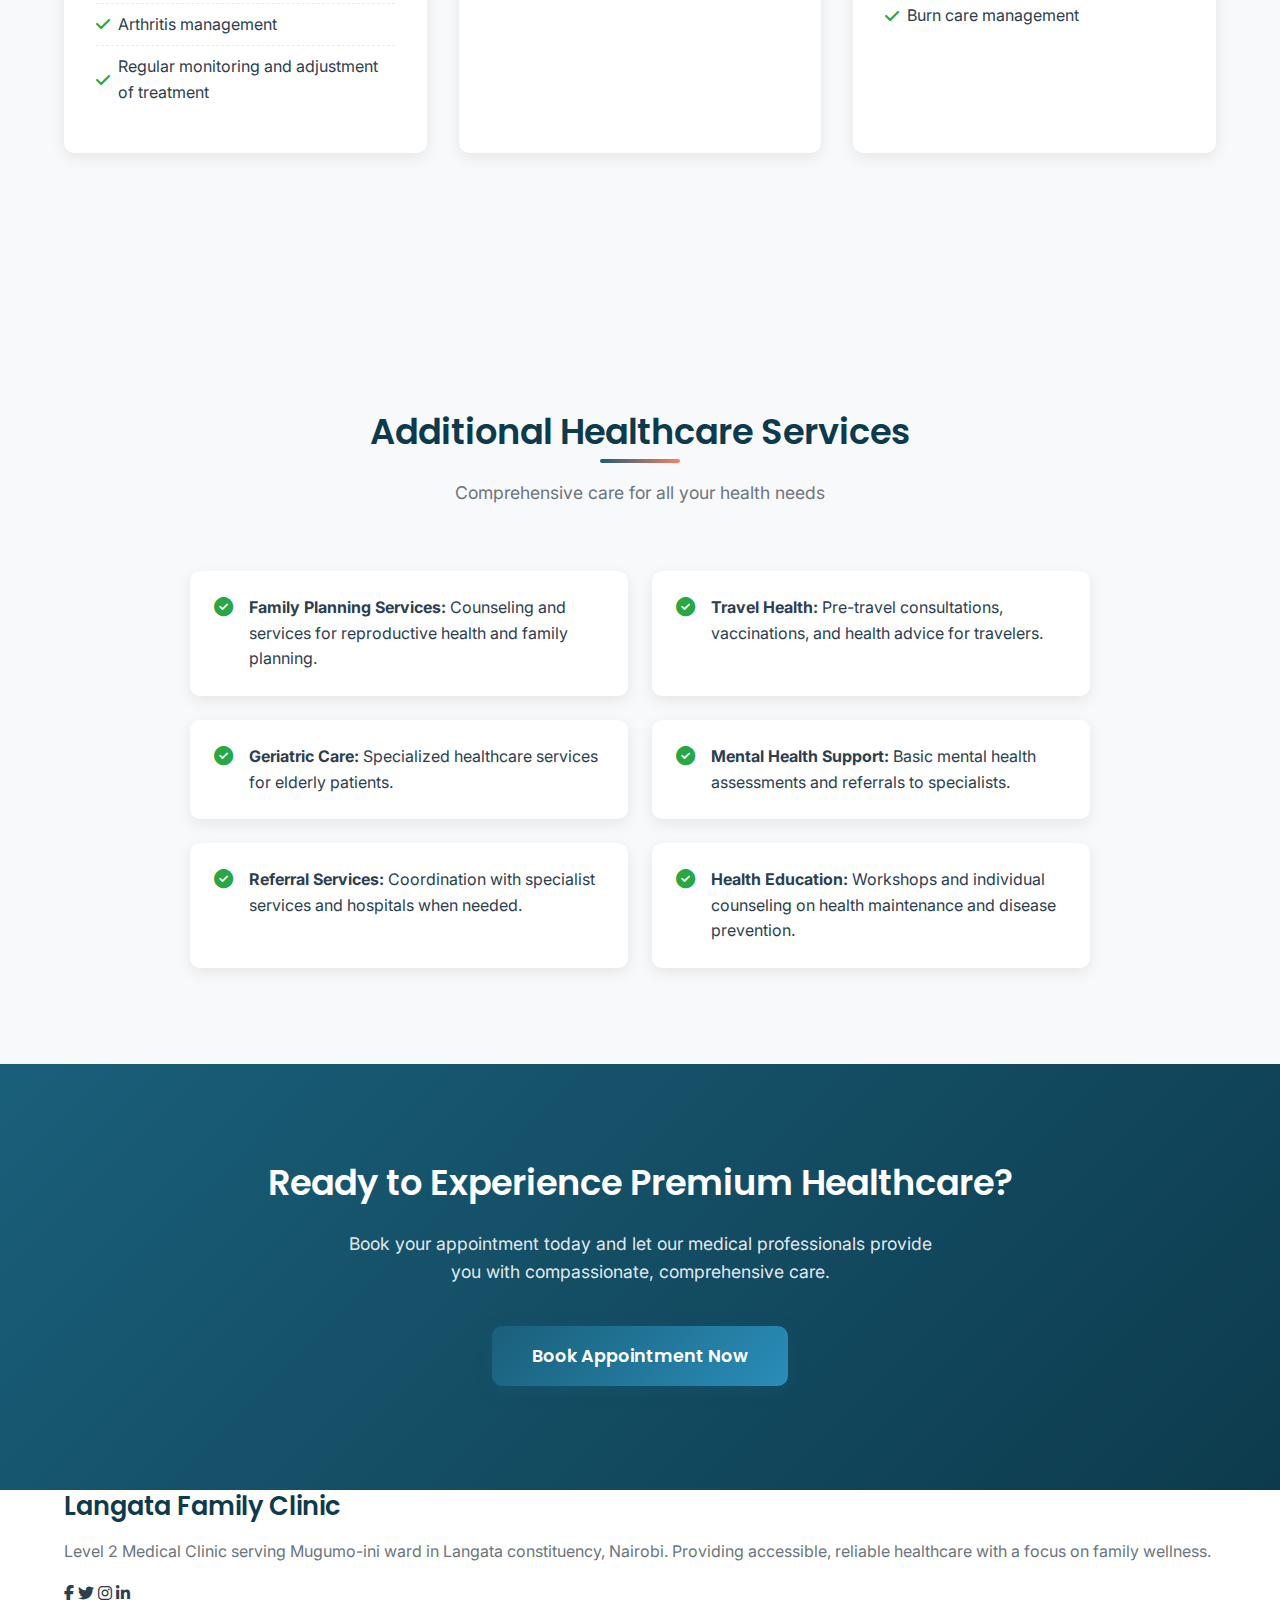
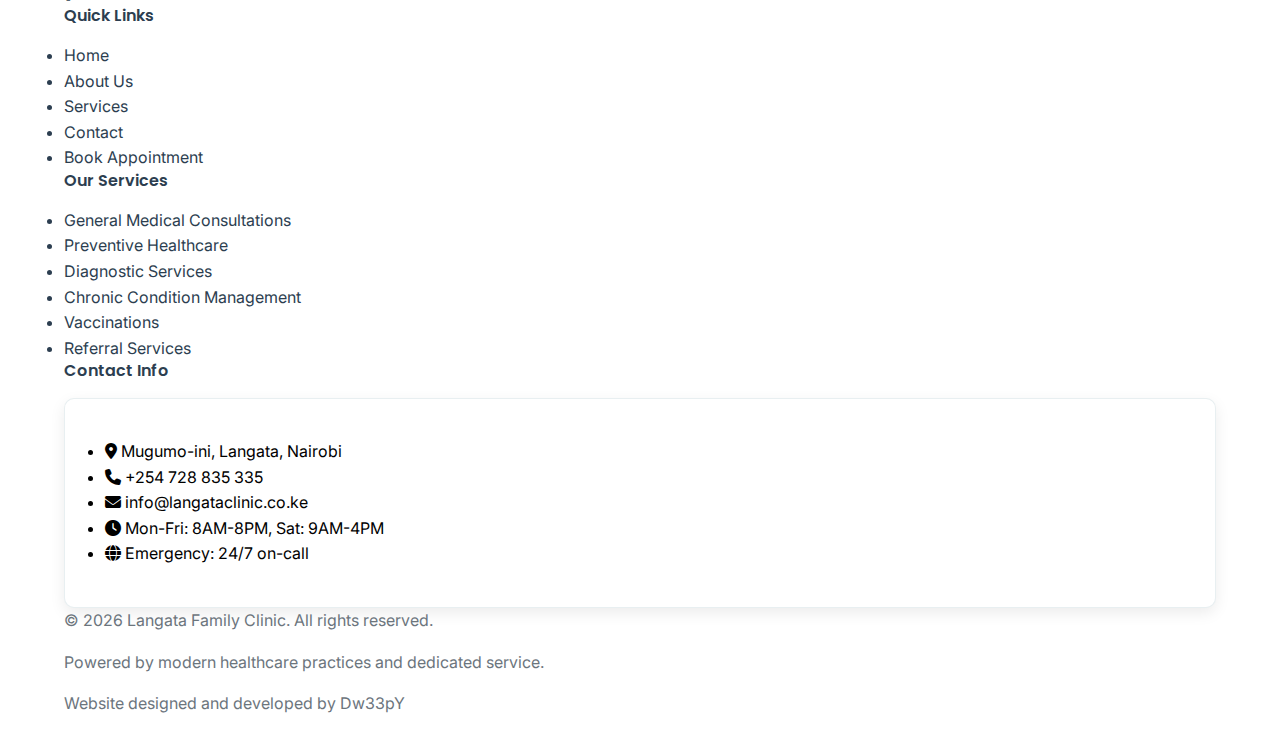
<file: services.html>
<!DOCTYPE html>
<html lang="en">
<head>
    <meta charset="UTF-8">
    <meta name="viewport" content="width=device-width, initial-scale=1.0">
    <title>Our Services | Langata Family Clinic</title>
    <link rel="stylesheet" href="style.css">
    <link rel="stylesheet" href="https://cdnjs.cloudflare.com/ajax/libs/font-awesome/6.4.0/css/all.min.css">
    <link href="https://fonts.googleapis.com/css2?family=Poppins:wght@300;400;500;600;700&family=Inter:wght@300;400;500;600&display=swap" rel="stylesheet">
</head>
<body>
    <!-- WhatsApp Floating Button -->
    <a href="https://wa.me/254728835335" class="whatsapp-float" target="_blank" aria-label="Chat on WhatsApp">
        <i class="fab fa-whatsapp"></i>
    </a>
    
    <!-- Back to Top Button -->
    <button class="back-to-top" aria-label="Back to top">
        <i class="fas fa-chevron-up"></i>
    </button>
    
    <!-- Mobile Navigation Overlay -->
    <div class="mobile-nav-overlay"></div>
    
    <!-- Header & Navigation -->
    <header class="header">
        <div class="container">
            <div class="logo-container">
                <div class="logo-icon">
                    <i class="fas fa-heartbeat"></i>
                </div>
                <div class="logo-text">
                    <a href="index.html" class="logo">
                        <h1>Langata Family Clinic</h1>
                        <p class="tagline">Trusted Healthcare in Nairobi</p>
                    </a>
                </div>
            </div>
            
            <button class="menu-toggle" aria-label="Toggle navigation menu">
                <i class="fas fa-bars"></i>
            </button>
            
            <!-- Desktop Navigation -->
            <nav class="nav">
                <ul class="nav-list">
                    <li><a href="index.html" class="nav-link">Home</a></li>
                    <li><a href="about.html" class="nav-link">About Us</a></li>
                    <li><a href="services.html" class="nav-link active">Services</a></li>
                    <li><a href="contact.html" class="nav-link">Contact</a></li>
                    <li><a href="#appointment" class="btn btn-primary btn-nav">Book Appointment</a></li>
                </ul>
            </nav>
            
            <!-- Desktop Navigation List (for larger screens) -->
            <ul class="nav-list desktop">
                <li><a href="index.html" class="nav-link">Home</a></li>
                <li><a href="about.html" class="nav-link">About Us</a></li>
                <li><a href="services.html" class="nav-link active">Services</a></li>
                <li><a href="contact.html" class="nav-link">Contact</a></li>
                <li><a href="#appointment" class="btn btn-primary btn-nav">Book Appointment</a></li>
            </ul>
        </div>
    </header>
    <div class="mobile-menu-container">
    <button class="mobile-menu-close">
        <i class="fas fa-times"></i>
    </button>
    <nav class="mobile-nav">
        <ul class="mobile-nav-list">
            <li><a href="index.html" class="mobile-nav-link">Home</a></li>
            <li><a href="about.html" class="mobile-nav-link">About Us</a></li>
            <li><a href="services.html" class="mobile-nav-link active">Services</a></li>
            <li><a href="contact.html" class="mobile-nav-link">Contact</a></li>
            <li><a href="#appointment" class="btn btn-primary btn-block">Book Appointment</a></li>
        </ul>
    </nav>
</div>

    <!-- Page Header -->
    <section class="page-header">
        <div class="container">
            <h1>Our Medical Services</h1>
            <p>Comprehensive healthcare services designed for the entire family</p>
        </div>
    </section>

    <!-- Services Page Content -->
    <section class="services-page">
        <div class="container">
            <div class="section-header">
                <h2>Healthcare Services Offered</h2>
                <p>The Mesu Langata Family Health Care Limited offers a range of Healthcare services designed to meet the diverse needs of its patients.</p>
            </div>
            
            <div class="services-grid">
                <div class="service-card">
                    <h3><i class="fas fa-user-md"></i> General Medical Consultations</h3>
                    <p>Professional medical consultations and treatment for all health concerns. Our doctors provide comprehensive examinations and personalized treatment plans.</p>
                    <ul class="service-features">
                        <li><i class="fas fa-check"></i> Routine health check-ups</li>
                        <li><i class="fas fa-check"></i> Illness diagnosis and treatment</li>
                        <li><i class="fas fa-check"></i> Prescription services</li>
                        <li><i class="fas fa-check"></i> Follow-up care</li>
                        <li><i class="fas fa-check"></i> Health education and counseling</li>
                    </ul>
                </div>
                
                <div class="service-card">
                    <h3><i class="fas fa-shield-virus"></i> Preventive Healthcare Services</h3>
                    <p>Stay healthy with our comprehensive preventive care including vaccinations and health screenings to detect issues early.</p>
                    <ul class="service-features">
                        <li><i class="fas fa-check"></i> Immunizations and vaccinations</li>
                        <li><i class="fas fa-check"></i> Health screening programs</li>
                        <li><i class="fas fa-check"></i> Wellness examinations</li>
                        <li><i class="fas fa-check"></i> Lifestyle counseling</li>
                        <li><i class="fas fa-check"></i> Nutritional guidance</li>
                    </ul>
                </div>
                
                <div class="service-card">
                    <h3><i class="fas fa-flask"></i> Diagnostic Services</h3>
                    <p>Accurate diagnosis through our laboratory tests and diagnostic services to identify health conditions promptly.</p>
                    <ul class="service-features">
                        <li><i class="fas fa-check"></i> Blood tests and analysis</li>
                        <li><i class="fas fa-check"></i> Urine and stool tests</li>
                        <li><i class="fas fa-check"></i> Rapid diagnostic tests</li>
                        <li><i class="fas fa-check"></i> Medical imaging referrals</li>
                        <li><i class="fas fa-check"></i> Specialist consultation coordination</li>
                    </ul>
                </div>
                
                <div class="service-card">
                    <h3><i class="fas fa-heart"></i> Chronic Condition Management</h3>
                    <p>Comprehensive management of chronic health conditions with personalized care plans and regular monitoring.</p>
                    <ul class="service-features">
                        <li><i class="fas fa-check"></i> Diabetes management</li>
                        <li><i class="fas fa-check"></i> Hypertension (high blood pressure) care</li>
                        <li><i class="fas fa-check"></i> Asthma and respiratory care</li>
                        <li><i class="fas fa-check"></i> Arthritis management</li>
                        <li><i class="fas fa-check"></i> Regular monitoring and adjustment of treatment</li>
                    </ul>
                </div>
                
                <div class="service-card">
                    <h3><i class="fas fa-baby"></i> Pediatric Care</h3>
                    <p>Specialized healthcare services for children from infancy through adolescence.</p>
                    <ul class="service-features">
                        <li><i class="fas fa-check"></i> Child wellness checks</li>
                        <li><i class="fas fa-check"></i> Growth and development monitoring</li>
                        <li><i class="fas fa-check"></i> Pediatric vaccinations</li>
                        <li><i class="fas fa-check"></i> Common childhood illness treatment</li>
                        <li><i class="fas fa-check"></i> Parental guidance and education</li>
                    </ul>
                </div>
                
                <div class="service-card">
                    <h3><i class="fas fa-procedures"></i> Minor Procedures & Wound Care</h3>
                    <p>Professional treatment for minor injuries, wounds, and outpatient procedures.</p>
                    <ul class="service-features">
                        <li><i class="fas fa-check"></i> Wound dressing and care</li>
                        <li><i class="fas fa-check"></i> Stitch removal</li>
                        <li><i class="fas fa-check"></i> Minor surgical procedures</li>
                        <li><i class="fas fa-check"></i> Incision and drainage</li>
                        <li><i class="fas fa-check"></i> Burn care management</li>
                    </ul>
                </div>
            </div>
        </div>
    </section>

    <!-- Additional Services -->
    <section class="expertise">
        <div class="container">
            <div class="section-header">
                <h2>Additional Healthcare Services</h2>
                <p>Comprehensive care for all your health needs</p>
            </div>
            
            <div class="expertise-list">
                <div class="expertise-item">
                    <i class="fas fa-check-circle"></i>
                    <p><strong>Family Planning Services:</strong> Counseling and services for reproductive health and family planning.</p>
                </div>
                
                <div class="expertise-item">
                    <i class="fas fa-check-circle"></i>
                    <p><strong>Travel Health:</strong> Pre-travel consultations, vaccinations, and health advice for travelers.</p>
                </div>
                
                <div class="expertise-item">
                    <i class="fas fa-check-circle"></i>
                    <p><strong>Geriatric Care:</strong> Specialized healthcare services for elderly patients.</p>
                </div>
                
                <div class="expertise-item">
                    <i class="fas fa-check-circle"></i>
                    <p><strong>Mental Health Support:</strong> Basic mental health assessments and referrals to specialists.</p>
                </div>
                
                <div class="expertise-item">
                    <i class="fas fa-check-circle"></i>
                    <p><strong>Referral Services:</strong> Coordination with specialist services and hospitals when needed.</p>
                </div>
                
                <div class="expertise-item">
                    <i class="fas fa-check-circle"></i>
                    <p><strong>Health Education:</strong> Workshops and individual counseling on health maintenance and disease prevention.</p>
                </div>
            </div>
        </div>
    </section>

    <!-- CTA Section -->
    <section class="cta">
        <div class="container">
            <h2>Ready to Experience Premium Healthcare?</h2>
            <p>Book your appointment today and let our medical professionals provide you with compassionate, comprehensive care.</p>
            <a href="contact.html#appointment" class="btn btn-primary btn-large">Book Appointment Now</a>
        </div>
    </section>

    <!-- Footer -->
    <footer class="footer">
        <div class="container">
            <div class="footer-grid">
                <div class="footer-col">
                    <h3>Langata Family Clinic</h3>
                    <p>Level 2 Medical Clinic serving Mugumo-ini ward in Langata constituency, Nairobi. Providing accessible, reliable healthcare with a focus on family wellness.</p>
                    <div class="social-links">
                        <a href="#" aria-label="Facebook"><i class="fab fa-facebook-f"></i></a>
                        <a href="#" aria-label="Twitter"><i class="fab fa-twitter"></i></a>
                        <a href="#" aria-label="Instagram"><i class="fab fa-instagram"></i></a>
                        <a href="#" aria-label="LinkedIn"><i class="fab fa-linkedin-in"></i></a>
                    </div>
                </div>
                
                <div class="footer-col">
                    <h4>Quick Links</h4>
                    <ul>
                        <li><a href="index.html">Home</a></li>
                        <li><a href="about.html">About Us</a></li>
                        <li><a href="services.html">Services</a></li>
                        <li><a href="contact.html">Contact</a></li>
                        <li><a href="#appointment">Book Appointment</a></li>
                    </ul>
                </div>
                
                <div class="footer-col">
                    <h4>Our Services</h4>
                    <ul>
                        <li>General Medical Consultations</li>
                        <li>Preventive Healthcare</li>
                        <li>Diagnostic Services</li>
                        <li>Chronic Condition Management</li>
                        <li>Vaccinations</li>
                        <li>Referral Services</li>
                    </ul>
                </div>
                
                <div class="footer-col">
                    <h4>Contact Info</h4>
                    <ul class="contact-info">
                        <li style="color: black;"><i class="fas fa-map-marker-alt"></i> Mugumo-ini, Langata, Nairobi</li>
                        <li style="color: black;"><i class="fas fa-phone"></i> +254 728 835 335</li>
                        <li style="color: black;"><i class="fas fa-envelope"></i> info@langataclinic.co.ke</li>
                        <li style="color: black;"><i class="fas fa-clock"></i> Mon-Fri: 8AM-8PM, Sat: 9AM-4PM</li>
                        <li style="color: black;"><i class="fas fa-globe"></i> Emergency: 24/7 on-call</li>
                    </ul>
                </div>
            </div>
            
            <div class="footer-bottom">
                <p>&copy; <span id="currentYear"></span> Langata Family Clinic. All rights reserved.</p>
                <p>Powered by modern healthcare practices and dedicated service.</p>
            </div>
            <div class="developer-credit">
            <p>Website designed and developed by <a href="https://github.com/Dw33pY" target="_blank" rel="noopener">Dw33pY</a></p>
            </div>
        </div>
    </footer>

    <script src="main.js"></script>
</body>
                      </html>
</file>
<file: style.css>
/* Reset & Base Styles */
* {
    margin: 0;
    padding: 0;
    box-sizing: border-box;
}

:root {
    --primary: #1a5f7a;
    --primary-dark: #0d3b4d;
    --primary-light: #2a8db8;
    --secondary: #28a745;
    --accent: #ff7e5f;
    --light: #f8f9fa;
    --dark: #2c3e50;
    --gray: #6c757d;
    --gray-light: #e9ecef;
    --shadow: 0 5px 15px rgba(0, 0, 0, 0.08);
    --shadow-hover: 0 15px 30px rgba(0, 0, 0, 0.12);
    --transition: all 0.3s ease;
    --border-radius: 10px;
    --container-width: 1200px;
}

html {
    scroll-behavior: smooth;
}

body {
    font-family: 'Inter', sans-serif;
    line-height: 1.6;
    color: var(--dark);
    background-color: #fff;
    overflow-x: hidden;
}

h1, h2, h3, h4, h5 {
    font-family: 'Poppins', sans-serif;
    font-weight: 600;
    line-height: 1.3;
    margin-bottom: 1rem;
}

h1 {
    font-size: 2.8rem;
    background: linear-gradient(135deg, var(--primary), var(--primary-light));
    -webkit-background-clip: text;
    background-clip: text;
    color: transparent;
    display: inline-block;
}

h2 {
    font-size: 2.2rem;
    color: var(--primary-dark);
}

h3 {
    font-size: 1.6rem;
    color: var(--primary-dark);
}

p {
    margin-bottom: 1rem;
    color: var(--gray);
}

a {
    text-decoration: none;
    color: inherit;
}

.container {
    width: 100%;
    max-width: var(--container-width);
    margin: 0 auto;
    padding: 0 1.5rem;
}

.btn {
    display: inline-block;
    padding: 0.75rem 1.8rem;
    border-radius: var(--border-radius);
    font-weight: 600;
    text-align: center;
    cursor: pointer;
    transition: var(--transition);
    border: none;
    font-family: 'Poppins', sans-serif;
    font-size: 1rem;
    position: relative;
    overflow: hidden;
    z-index: 1;
}

.btn::before {
    content: '';
    position: absolute;
    top: 0;
    left: -100%;
    width: 100%;
    height: 100%;
    background: linear-gradient(90deg, transparent, rgba(255,255,255,0.2), transparent);
    transition: 0.5s;
    z-index: -1;
}

.btn:hover::before {
    left: 100%;
}

.btn-primary {
    background: linear-gradient(135deg, var(--primary), var(--primary-light));
    color: white;
    box-shadow: 0 4px 15px rgba(26, 95, 122, 0.3);
}

.btn-primary:hover {
    transform: translateY(-3px);
    box-shadow: 0 8px 25px rgba(26, 95, 122, 0.4);
}

.btn-secondary {
    background: linear-gradient(135deg, var(--secondary), #34c759);
    color: white;
    box-shadow: 0 4px 15px rgba(40, 167, 69, 0.3);
}

.btn-secondary:hover {
    transform: translateY(-3px);
    box-shadow: 0 8px 25px rgba(40, 167, 69, 0.4);
}

.btn-outline {
    background-color: transparent;
    color: var(--primary);
    border: 2px solid var(--primary);
}

.btn-outline:hover {
    background-color: var(--primary);
    color: white;
    transform: translateY(-3px);
}

.btn-large {
    padding: 1rem 2.5rem;
    font-size: 1.1rem;
}

.btn-block {
    width: 100%;
}

.btn-nav {
    padding: 0.6rem 1.8rem;
    margin-left: 1rem;
}

.text-center {
    text-align: center;
}

.section-header {
    text-align: center;
    margin-bottom: 4rem;
}

.section-header h2 {
    position: relative;
    display: inline-block;
    margin-bottom: 1rem;
    padding-bottom: 0.5rem;
}

.section-header h2::after {
    content: '';
    position: absolute;
    bottom: 0;
    left: 50%;
    transform: translateX(-50%);
    width: 80px;
    height: 4px;
    background: linear-gradient(90deg, var(--primary), var(--accent));
    border-radius: 2px;
}

.section-header p {
    color: var(--gray);
    max-width: 600px;
    margin: 0 auto;
    font-size: 1.1rem;
}

/* Header & Navigation */
.header {
    position: fixed;
    top: 0;
    left: 0;
    width: 100%;
    background-color: rgba(255, 255, 255, 0.98);
    box-shadow: 0 4px 20px rgba(0, 0, 0, 0.08);
    z-index: 1000;
    padding: 0.8rem 0;
    backdrop-filter: blur(10px);
}

.header .container {
    display: flex;
    justify-content: space-between;
    align-items: center;
}

.logo-container {
    display: flex;
    align-items: center;
    gap: 0.8rem;
}

.logo-icon {
    width: 50px;
    height: 50px;
    background: linear-gradient(135deg, var(--primary), var(--primary-light));
    border-radius: 50%;
    display: flex;
    align-items: center;
    justify-content: center;
    color: white;
    font-size: 1.5rem;
    box-shadow: 0 4px 10px rgba(26, 95, 122, 0.2);
}

.logo-text {
    display: flex;
    flex-direction: column;
}

.logo h1 {
    font-size: 1.6rem;
    margin-bottom: 0;
    background: linear-gradient(135deg, var(--primary), var(--primary-dark));
    -webkit-background-clip: text;
    background-clip: text;
    color: transparent;
}

.tagline {
    font-size: 0.75rem;
    color: var(--gray);
    margin-bottom: 0;
    font-weight: 500;
    letter-spacing: 0.5px;
}

.menu-toggle {
    display: none;
    background: none;
    border: none;
    font-size: 1.5rem;
    color: var(--primary);
    cursor: pointer;
    width: 40px;
    height: 40px;
    border-radius: 50%;
    transition: var(--transition);
    z-index: 1001;
}

.menu-toggle:hover {
    background-color: var(--gray-light);
}

.nav-list {
    display: flex;
    list-style: none;
    align-items: center;
    gap: 2.2rem;
}

.nav-link {
    font-weight: 500;
    color: var(--dark);
    position: relative;
    padding: 0.5rem 0;
    transition: var(--transition);
}

.nav-link::after {
    content: '';
    position: absolute;
    bottom: 0;
    left: 0;
    width: 0;
    height: 2px;
    background: linear-gradient(90deg, var(--primary), var(--accent));
    transition: var(--transition);
    border-radius: 1px;
}

.nav-link:hover::after, .nav-link.active::after {
    width: 100%;
}

.nav-link:hover, .nav-link.active {
    color: var(--primary);
}

/* ========== MOBILE MENU FIXES ========== */
.mobile-nav-overlay {
    position: fixed;
    top: 0;
    left: 0;
    width: 100%;
    height: 100%;
    background-color: rgba(0, 0, 0, 0.7);
    z-index: 999;
    opacity: 0;
    visibility: hidden;
    transition: all 0.3s ease;
}

.mobile-nav-overlay.active {
    opacity: 1;
    visibility: visible;
}

.mobile-menu-container {
    position: fixed;
    top: 0;
    right: -100%;
    width: 320px;
    height: 100%;
    background-color: white;
    z-index: 1000;
    transition: right 0.4s ease;
    box-shadow: -5px 0 25px rgba(0, 0, 0, 0.1);
    overflow-y: auto;
}

.mobile-menu-container.active {
    right: 0;
}

.mobile-menu-close {
    position: absolute;
    top: 20px;
    right: 20px;
    background: none;
    border: none;
    font-size: 1.8rem;
    color: var(--primary);
    cursor: pointer;
    width: 45px;
    height: 45px;
    border-radius: 50%;
    display: flex;
    align-items: center;
    justify-content: center;
    z-index: 1001;
    transition: all 0.3s ease;
    background-color: white;
    box-shadow: 0 4px 12px rgba(0, 0, 0, 0.1);
}

.mobile-menu-close:hover {
    background-color: var(--primary);
    color: white;
    transform: rotate(90deg);
}

.mobile-nav {
    padding: 80px 30px 40px;
    height: 100%;
}

.mobile-nav-list {
    list-style: none;
    display: flex;
    flex-direction: column;
    gap: 10px;
}

.mobile-nav-link {
    display: block;
    padding: 18px 20px;
    color: var(--dark) !important;
    font-size: 1.2rem;
    font-weight: 500;
    border-radius: var(--border-radius);
    transition: all 0.3s ease;
    text-decoration: none;
    border-left: 5px solid transparent;
    background-color: var(--light);
}

.mobile-nav-link:hover,
.mobile-nav-link.active {
    background-color: var(--primary);
    color: white !important;
    border-left-color: var(--accent);
    transform: translateX(10px);
    box-shadow: 0 5px 15px rgba(26, 95, 122, 0.2);
}

.mobile-nav-list .btn {
    margin-top: 30px;
    padding: 18px;
    font-size: 1.1rem;
    width: 100%;
    text-align: center;
}

/* Hide mobile menu on desktop */
@media (min-width: 993px) {
    .mobile-menu-container,
    .mobile-nav-overlay {
        display: none !important;
    }
}

/* Show mobile toggle on mobile */
@media (max-width: 992px) {
    .menu-toggle {
        display: flex !important;
        align-items: center;
        justify-content: center;
        z-index: 1002;
    }
    
    .nav {
        display: none !important;
    }
    
    .nav-list.desktop {
        display: none !important;
    }
}

/* Mobile menu animations */
@keyframes slideInRight {
    from {
        opacity: 0;
        transform: translateX(20px);
    }
    to {
        opacity: 1;
        transform: translateX(0);
    }
}

.mobile-nav-list li {
    animation: slideInRight 0.5s ease forwards;
    opacity: 0;
}

.mobile-nav-list li:nth-child(1) { animation-delay: 0.1s; }
.mobile-nav-list li:nth-child(2) { animation-delay: 0.2s; }
.mobile-nav-list li:nth-child(3) { animation-delay: 0.3s; }
.mobile-nav-list li:nth-child(4) { animation-delay: 0.4s; }
.mobile-nav-list li:nth-child(5) { animation-delay: 0.5s; }
/* Hero Section - Background Image */
.hero {
    padding: 10rem 0 6rem;
    position: relative;
    overflow: hidden;
    background: linear-gradient(rgba(0, 0, 0, 0.7), rgba(0, 0, 0, 0.7)), 
                url('https://images.unsplash.com/photo-1519494026892-80bbd2d6fd0d?ixlib=rb-4.0.3&auto=format&fit=crop&w=1920&q=80');
    background-size: cover;
    background-position: center;
    background-attachment: fixed;
    color: white;
    min-height: 100vh;
    display: flex;
    align-items: center;
}

.hero .container {
    display: flex;
    align-items: center;
    justify-content: space-between;
    gap: 4rem;
    position: relative;
    z-index: 1;
}

.hero-content {
    flex: 1;
    animation: fadeInUp 1s ease;
}

@keyframes fadeInUp {
    from {
        opacity: 0;
        transform: translateY(30px);
    }
    to {
        opacity: 1;
        transform: translateY(0);
    }
}

.hero-title {
    font-size: 3.2rem;
    margin-bottom: 1.5rem;
    line-height: 1.2;
    color: white !important;
    background: linear-gradient(135deg, #ffffff, #e6f2ff);
    -webkit-background-clip: text;
    background-clip: text;
    color: transparent;
}

.hero-subtitle {
    font-size: 1.2rem;
    color: rgba(255, 255, 255, 0.9);
    margin-bottom: 2.5rem;
    max-width: 500px;
}

.hero-buttons {
    display: flex;
    gap: 1.2rem;
    flex-wrap: wrap;
}

.hero-image {
    flex: 1;
    display: flex;
    justify-content: center;
    animation: fadeInRight 1s ease 0.3s both;
}

@keyframes fadeInRight {
    from {
        opacity: 0;
        transform: translateX(30px);
    }
    to {
        opacity: 1;
        transform: translateX(0);
    }
}

.image-placeholder {
    width: 420px;
    height: 420px;
    border-radius: 20px;
    overflow: hidden;
    box-shadow: 0 25px 50px rgba(0, 0, 0, 0.15);
    border: 8px solid white;
}

.image-placeholder img {
    width: 100%;
    height: 100%;
    object-fit: cover;
}

/* Features Section */
.features {
    padding: 6rem 0;
    background-color: white;
}

.features-grid {
    display: grid;
    grid-template-columns: repeat(auto-fit, minmax(280px, 1fr));
    gap: 2.5rem;
}

.feature-card {
    background-color: white;
    padding: 2.5rem 2rem;
    border-radius: var(--border-radius);
    box-shadow: var(--shadow);
    text-align: center;
    transition: var(--transition);
    position: relative;
    overflow: hidden;
    border: 1px solid rgba(26, 95, 122, 0.1);
}

.feature-card::before {
    content: '';
    position: absolute;
    top: 0;
    left: 0;
    width: 5px;
    height: 100%;
    background: linear-gradient(to bottom, var(--primary), var(--accent));
    transition: var(--transition);
}

.feature-card:hover {
    transform: translateY(-10px);
    box-shadow: var(--shadow-hover);
}

.feature-card:hover::before {
    width: 100%;
    opacity: 0.05;
}

.feature-icon {
    font-size: 3rem;
    color: var(--primary);
    margin-bottom: 1.5rem;
    position: relative;
    z-index: 1;
}

.feature-card h3 {
    margin-bottom: 1rem;
    position: relative;
    z-index: 1;
}

.feature-card p {
    color: var(--gray);
    position: relative;
    z-index: 1;
}

/* Services Preview & Services Page */
.services-preview, .services-page {
    padding: 6rem 0;
    background-color: var(--light);
}

.services-grid {
    display: grid;
    grid-template-columns: repeat(auto-fit, minmax(280px, 1fr));
    gap: 2rem;
    margin-bottom: 4rem;
}

.service-card {
    background-color: white;
    padding: 2.5rem 2rem;
    border-radius: var(--border-radius);
    box-shadow: var(--shadow);
    transition: var(--transition);
    position: relative;
    overflow: hidden;
}

.service-card::before {
    content: '';
    position: absolute;
    top: 0;
    left: 0;
    width: 100%;
    height: 4px;
    background: linear-gradient(90deg, var(--primary), var(--accent));
}

.service-card:hover {
    transform: translateY(-8px);
    box-shadow: var(--shadow-hover);
}

.service-card h3 {
    display: flex;
    align-items: center;
    gap: 1rem;
    margin-bottom: 1.2rem;
}

.service-card h3 i {
    color: var(--primary);
    font-size: 1.8rem;
}

.service-card p {
    margin-bottom: 1.5rem;
}

.service-features {
    list-style: none;
    margin-top: 1.5rem;
}

.service-features li {
    padding: 0.5rem 0;
    border-bottom: 1px dashed var(--gray-light);
    display: flex;
    align-items: center;
    gap: 0.5rem;
}

.service-features li:last-child {
    border-bottom: none;
}

.service-features li i {
    color: var(--secondary);
}

/* Appointment Section */
.appointment {
    padding: 6rem 0;
    background: linear-gradient(135deg, var(--primary-dark), var(--primary));
    color: white;
    position: relative;
    overflow: hidden;
}

.appointment::before {
    content: '';
    position: absolute;
    top: 0;
    left: 0;
    width: 100%;
    height: 100%;
    background-image: url('https://images.unsplash.com/photo-1579684385127-1ef15d508118?ixlib=rb-4.0.3&auto=format&fit=crop&w=1920&q=80');
    background-size: cover;
    background-position: center;
    opacity: 0.1;
}

.appointment .container {
    position: relative;
    z-index: 1;
}

.appointment-content {
    max-width: 800px;
    margin: 0 auto;
    text-align: center;
}

.appointment-content h2 {
    color: white;
    margin-bottom: 1rem;
}

.appointment-content p {
    color: rgba(255, 255, 255, 0.9);
    margin-bottom: 2.5rem;
    font-size: 1.1rem;
}

.appointment-form {
    background-color: rgba(255, 255, 255, 0.95);
    padding: 3rem;
    border-radius: var(--border-radius);
    box-shadow: 0 20px 40px rgba(0, 0, 0, 0.15);
}

.form-row {
    display: grid;
    grid-template-columns: repeat(auto-fit, minmax(250px, 1fr));
    gap: 1.5rem;
    margin-bottom: 1.5rem;
}

.form-group {
    margin-bottom: 1.5rem;
}

.form-group input, .form-group select, .form-group textarea {
    width: 100%;
    padding: 1rem 1.2rem;
    border: 1px solid var(--gray-light);
    border-radius: var(--border-radius);
    font-family: 'Inter', sans-serif;
    font-size: 1rem;
    transition: var(--transition);
    background-color: white;
}

.form-group input:focus, .form-group select:focus, .form-group textarea:focus {
    outline: none;
    border-color: var(--primary);
    box-shadow: 0 0 0 3px rgba(26, 95, 122, 0.2);
}

.form-group textarea {
    min-height: 120px;
    resize: vertical;
}

/* Page Header (for inner pages) */
.page-header {
    padding: 9rem 0 4rem;
    background: linear-gradient(rgba(0, 0, 0, 0.6), rgba(0, 0, 0, 0.6)), 
                url('https://images.unsplash.com/photo-1519494026892-80bbd2d6fd0d?ixlib=rb-4.0.3&auto=format&fit=crop&w=1920&q=80');
    background-size: cover;
    background-position: center;
    color: white;
    text-align: center;
    position: relative;
    overflow: hidden;
}

.page-header h1 {
    font-size: 3rem;
    margin-bottom: 1rem;
    position: relative;
    z-index: 1;
    color: white !important;
    background: linear-gradient(135deg, #ffffff, #e6f2ff);
    -webkit-background-clip: text;
    background-clip: text;
    color: transparent;
}

.page-header p {
    font-size: 1.2rem;
    color: rgba(255, 255, 255, 0.9);
    max-width: 600px;
    margin: 0 auto;
    position: relative;
    z-index: 1;
}

/* About Page Styles */
.about-content {
    padding: 6rem 0;
    background-color: white;
}

.about-grid {
    display: grid;
    grid-template-columns: repeat(auto-fit, minmax(300px, 1fr));
    gap: 4rem;
    align-items: center;
    margin-bottom: 4rem;
}

.about-text h2 {
    margin-bottom: 1.5rem;
}

.about-text p {
    margin-bottom: 1.5rem;
    font-size: 1.05rem;
    line-height: 1.7;
}

.about-image .image-placeholder {
    width: 100%;
    height: 400px;
    border-radius: var(--border-radius);
}

.mission-vision {
    display: grid;
    grid-template-columns: repeat(auto-fit, minmax(300px, 1fr));
    gap: 2.5rem;
    margin-top: 4rem;
}

.mission-card {
    background-color: var(--light);
    padding: 2.5rem 2rem;
    border-radius: var(--border-radius);
    text-align: center;
    transition: var(--transition);
    border: 1px solid rgba(26, 95, 122, 0.1);
}

.mission-card:hover {
    transform: translateY(-8px);
    box-shadow: var(--shadow-hover);
}

.mission-icon {
    font-size: 3rem;
    color: var(--primary);
    margin-bottom: 1.5rem;
}

/* Expertise Section */
.expertise {
    padding: 6rem 0;
    background-color: var(--light);
}

.expertise-list {
    display: grid;
    grid-template-columns: repeat(auto-fit, minmax(300px, 1fr));
    gap: 1.5rem;
    max-width: 900px;
    margin: 0 auto;
}

.expertise-item {
    display: flex;
    align-items: flex-start;
    gap: 1rem;
    padding: 1.5rem;
    background-color: white;
    border-radius: var(--border-radius);
    box-shadow: var(--shadow);
    transition: var(--transition);
}

.expertise-item:hover {
    transform: translateX(5px);
    box-shadow: var(--shadow-hover);
}

.expertise-item i {
    color: var(--secondary);
    font-size: 1.2rem;
    margin-top: 0.2rem;
    flex-shrink: 0;
}

.expertise-item p {
    margin-bottom: 0;
    color: var(--dark);
}

/* CTA Section */
.cta {
    padding: 6rem 0;
    background: linear-gradient(135deg, var(--primary), var(--primary-dark));
    color: white;
    text-align: center;
}

.cta h2 {
    color: white;
    margin-bottom: 1.5rem;
}

.cta p {
    color: rgba(255, 255, 255, 0.9);
    max-width: 600px;
    margin: 0 auto 2.5rem;
    font-size: 1.1rem;
}

/* Contact Page Styles */
.contact-page {
    padding: 6rem 0;
    background-color: white;
}

.contact-grid {
    display: grid;
    grid-template-columns: repeat(auto-fit, minmax(300px, 1fr));
    gap: 4rem;
    align-items: start;
}

.contact-info {
    background-color: white;
    padding: 2.5rem;
    color: #000;
    border-radius: var(--border-radius);
    box-shadow: var(--shadow);
    border: 1px solid rgba(26, 95, 122, 0.1);
}

.contact-info h2, .contact-info h4 {
    color: #000;
}

.contact-info p {
    color: #000;
}

.contact-details {
    margin-top: 2rem;
}

.contact-item {
    display: flex;
    align-items: flex-start;
    gap: 1.2rem;
    margin-bottom: 1.8rem;
    padding-bottom: 1.8rem;
    border-bottom: 1px solid rgba(0, 0, 0, 0.05);
}

.contact-item:last-child {
    border-bottom: none;
    margin-bottom: 0;
    padding-bottom: 0;
}

.contact-icon {
    width: 50px;
    height: 50px;
    background: linear-gradient(135deg, var(--primary), var(--primary-light));
    border-radius: 50%;
    display: flex;
    align-items: center;
    justify-content: center;
    color: white;
    font-size: 1.2rem;
    flex-shrink: 0;
}

.contact-text h4 {
    margin-bottom: 0.3rem;
    color: var(--primary-dark);
}

.contact-text p {
    margin-bottom: 0;
    color: var(--dark);
}

.map-container {
    height: 300px;
    border-radius: var(--border-radius);
    overflow: hidden;
    margin-top: 2rem;
    box-shadow: var(--shadow);
}

.map-placeholder {
    width: 100%;
    height: 100%;
    background: linear-gradient(135deg, #e6f2ff, #f0f8ff);
    display: flex;
    align-items: ce
</file>
